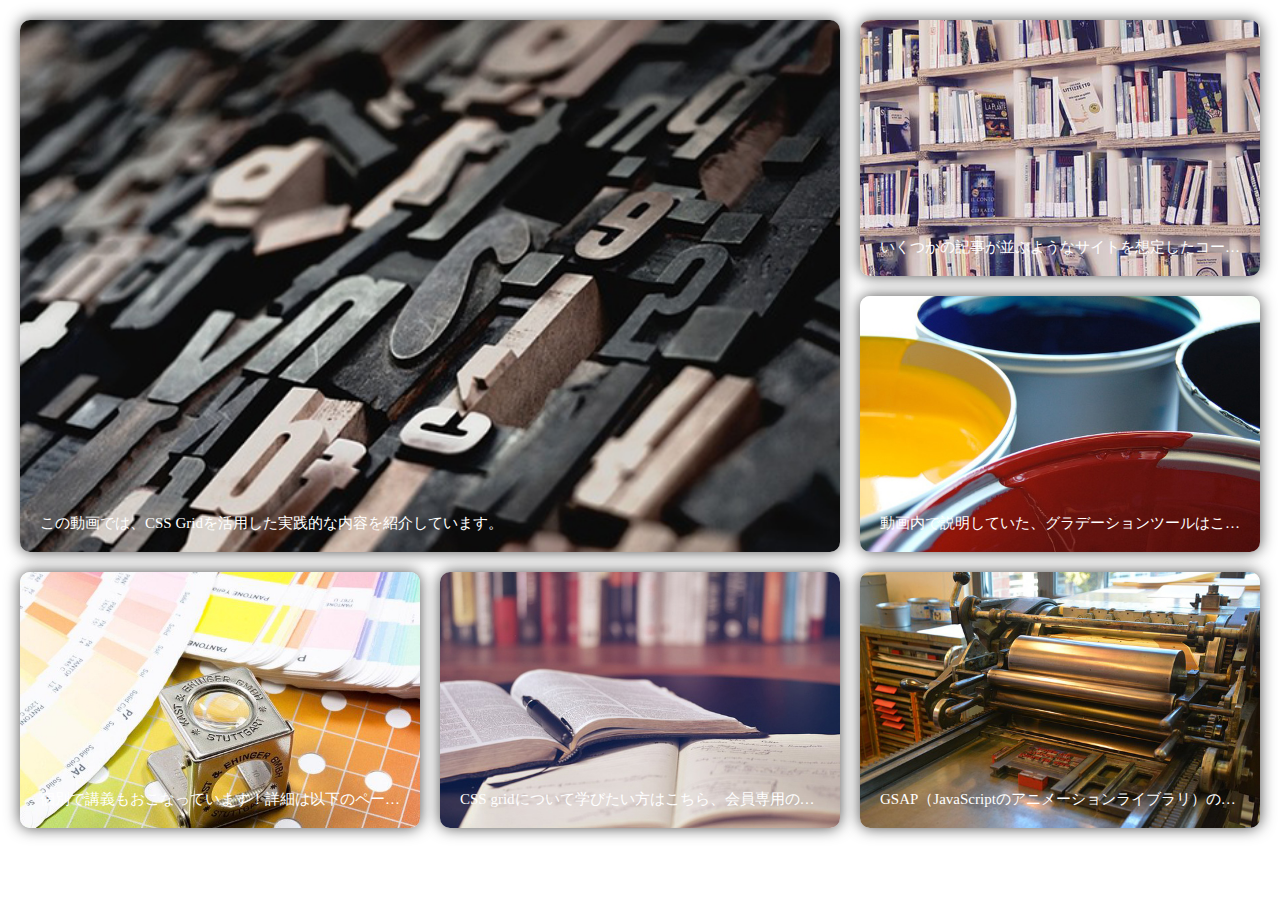
<file: CSS Grid/index.html>
<!DOCTYPE html>
<html lang="ja">
<head>
  <meta charset="UTF-8">
  <meta name="viewport" content="width=device-width, initial-scale=1.0">
  <title>Document</title>
  <link rel="stylesheet" href="./assets/css/destyle.css">
  <link rel="stylesheet" href="./assets/css/style.css">
</head>
<body>
  <main>
    <ul class="grid-container">
      <li>
        <a href="">
          <p>この動画では、CSS Gridを活用した実践的な内容を紹介しています。</p>
        </a>
      </li>
      <li>
        <a href="">
          <p>いくつかの記事が並ぶようなサイトを想定したコーディングをしながら、レスポンシブ対応を考慮した上で２回に分けて解説していきます。</p>
        </a>
      </li>
      <li>
        <a href="">
          <p>動画内で説明していた、グラデーションツールはこちら</p>
        </a>
      </li>
      <li>
        <a href="">
          <p>個別で講義もおこなっています！詳細は以下のページからご覧いただけます。</p>
        </a>
      </li>
      <li>
        <a href="">
          <p>CSS gridについて学びたい方はこちら、会員専用の動画配信中！登録は以下から出来ます。</p>
        </a>
      </li>
      <li>
        <a href="">
          <p>GSAP（JavaScriptのアニメーションライブラリ）の再生リストはこちら</p>
        </a>
      </li>
    </ul>
  </main>
  
</body>
</html>
</file>
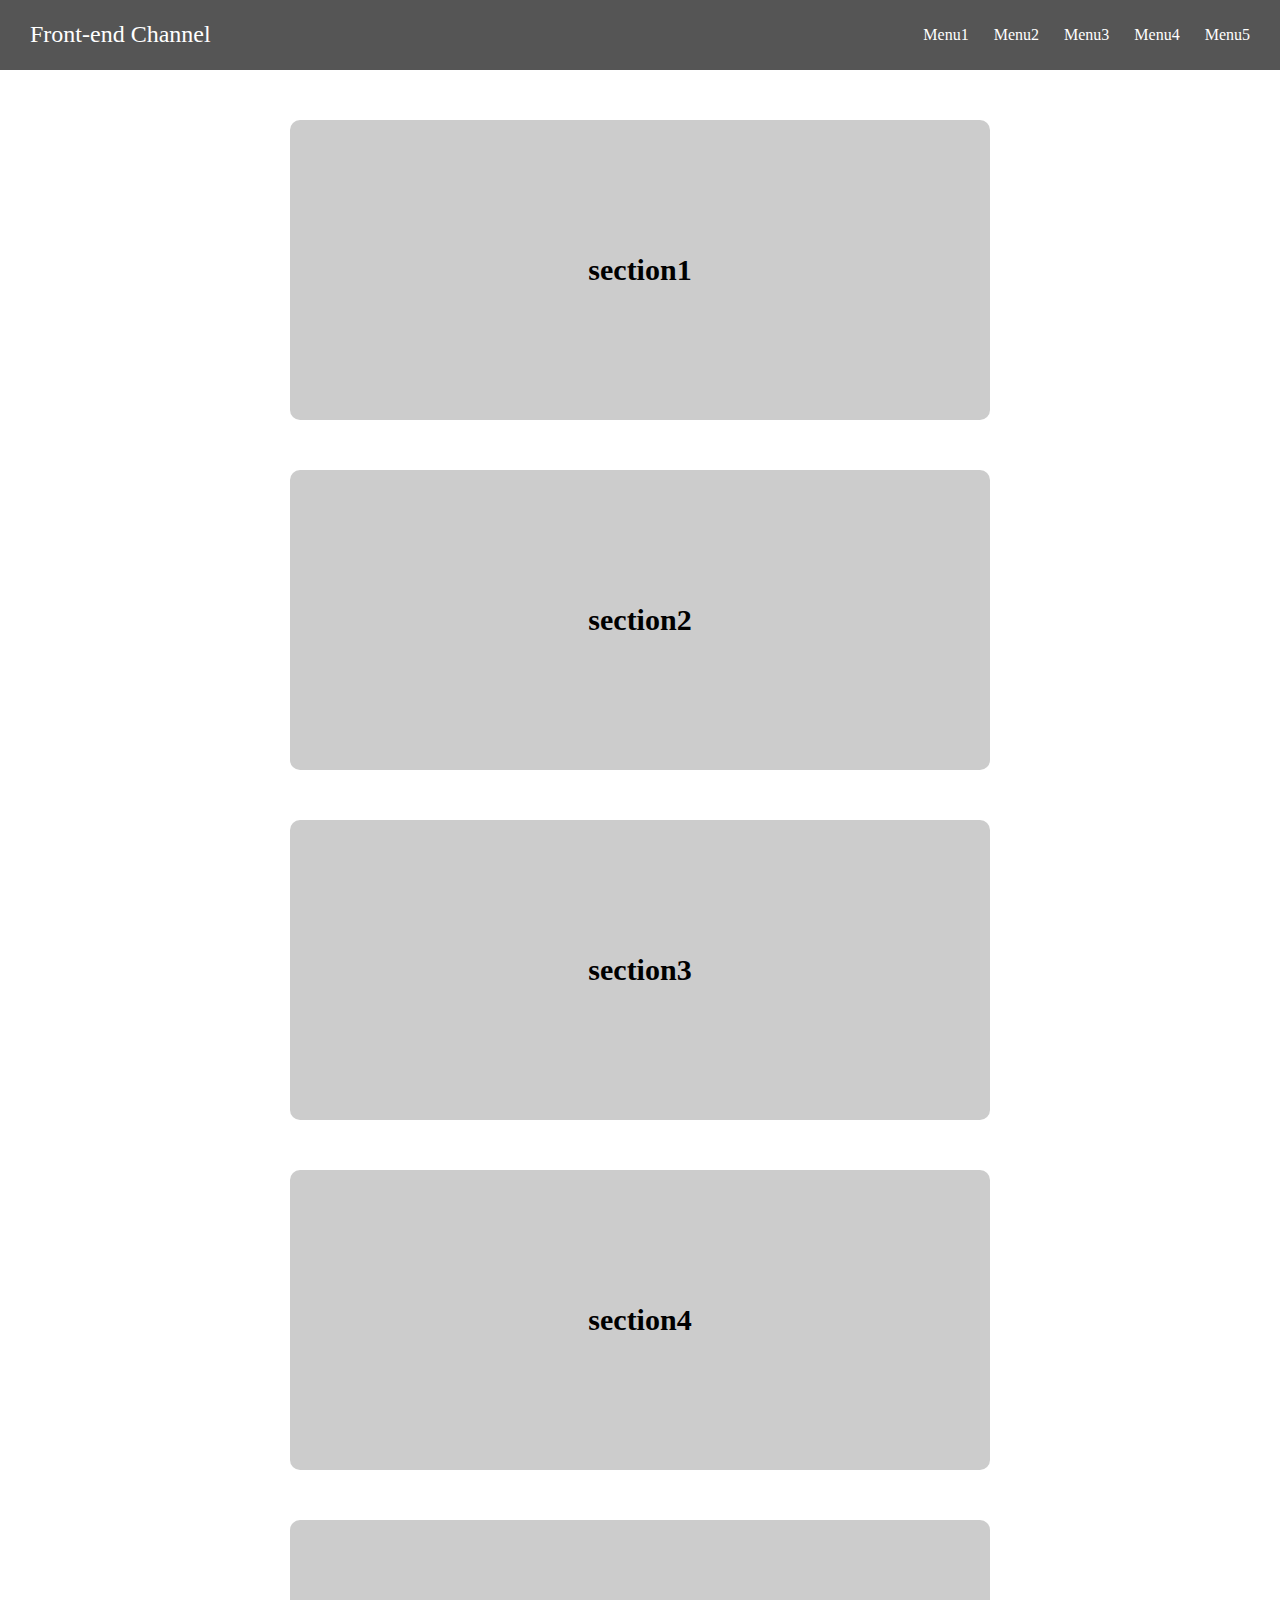
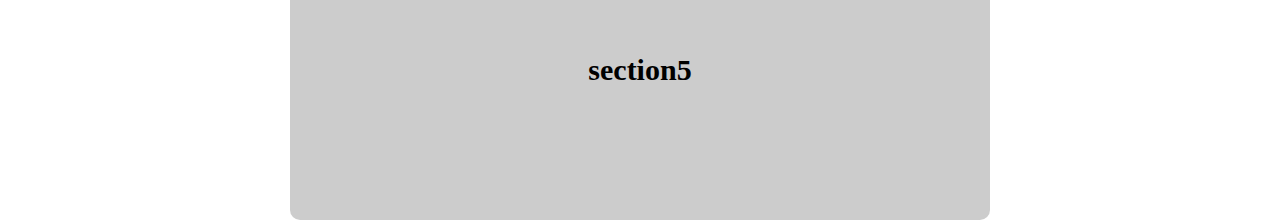
<file: headerを隠す/index.html>
<!DOCTYPE html>
<html lang="ja">
<head>
  <meta charset="UTF-8">
  <meta name="viewport" content="width=device-width, initial-scale=1.0">
  <title>Document</title>
  <link rel="stylesheet" href="./assets/css/destyle.css">
  <link rel="stylesheet" href="./assets/css/style.css">
  <script src="./assets/js/behavior.js" defer></script>
</head>
<body>
  <section class="top">
    <a href="#" class="logo">Front-end Channel</a>
    <ul>
      <li><a href="#">Menu1</a></li>
      <li><a href="#">Menu2</a></li>
      <li><a href="#">Menu3</a></li>
      <li><a href="#">Menu4</a></li>
      <li><a href="#">Menu5</a></li>
    </ul>
  </section>
  <main>
    <section>section1</section>
    <section>section2</section>
    <section>section3</section>
    <section>section4</section>
    <section>section5</section>
  </main>
</body>
</html>
</file>
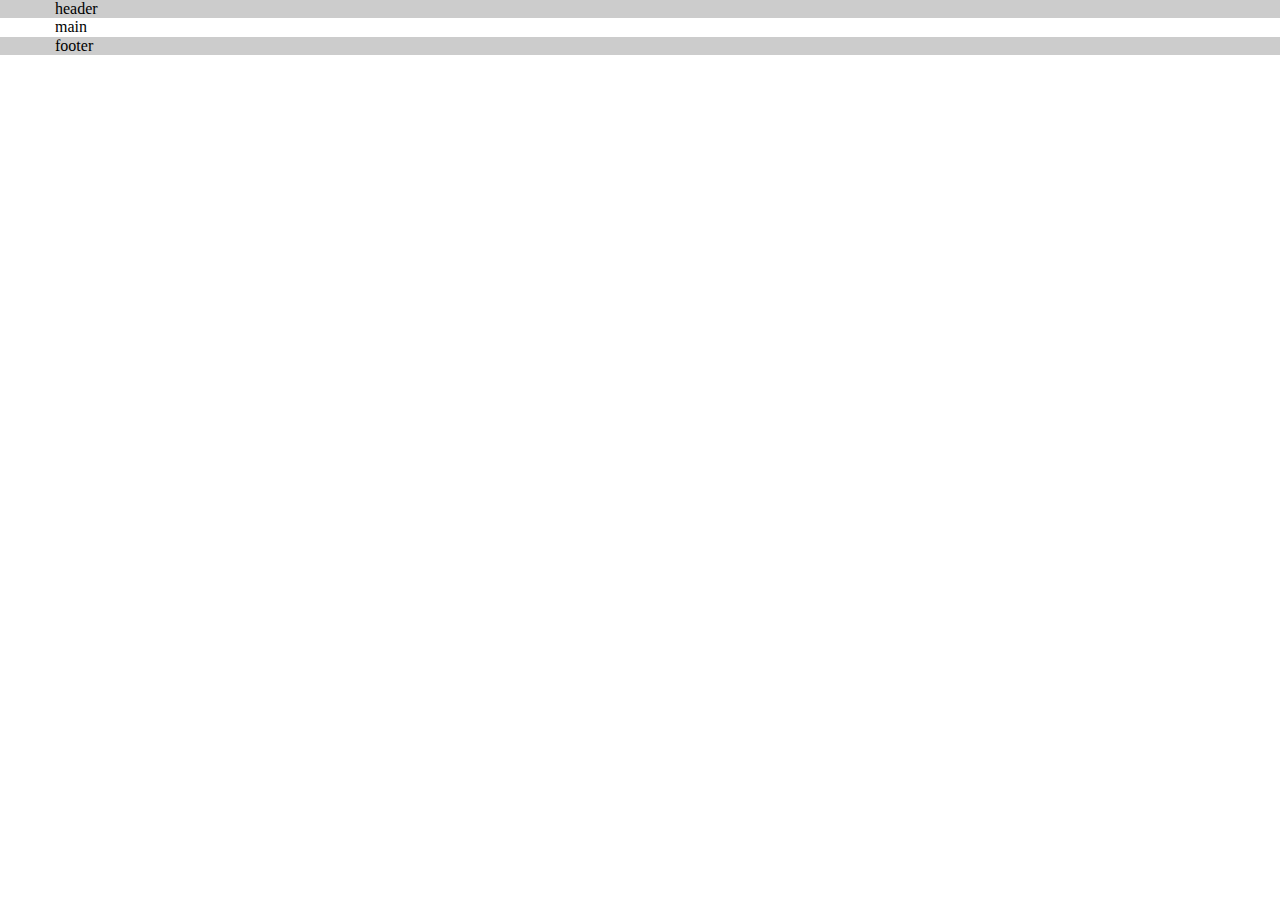
<file: isara/index.html>
<!DOCTYPE html>
<html lang="ja">
<head>
  <meta charset="UTF-8">
  <meta http-equiv="X-UA-Compatible" content="IE=edge">
  <meta name="viewport" content="width=device-width, initial-scale=1.0">
  <title>isara</title>
  <link rel="stylesheet" href="./sass/style.css">
</head>
<body>
  <header>
    <div class="container">
      header
    </div>
  </header>
  <main>
    <div class="container">
      main
    </div>
  </main>
  <footer>
    <div class="container">
      footer
    </div>
  </footer>
</body>
</html>
</file>
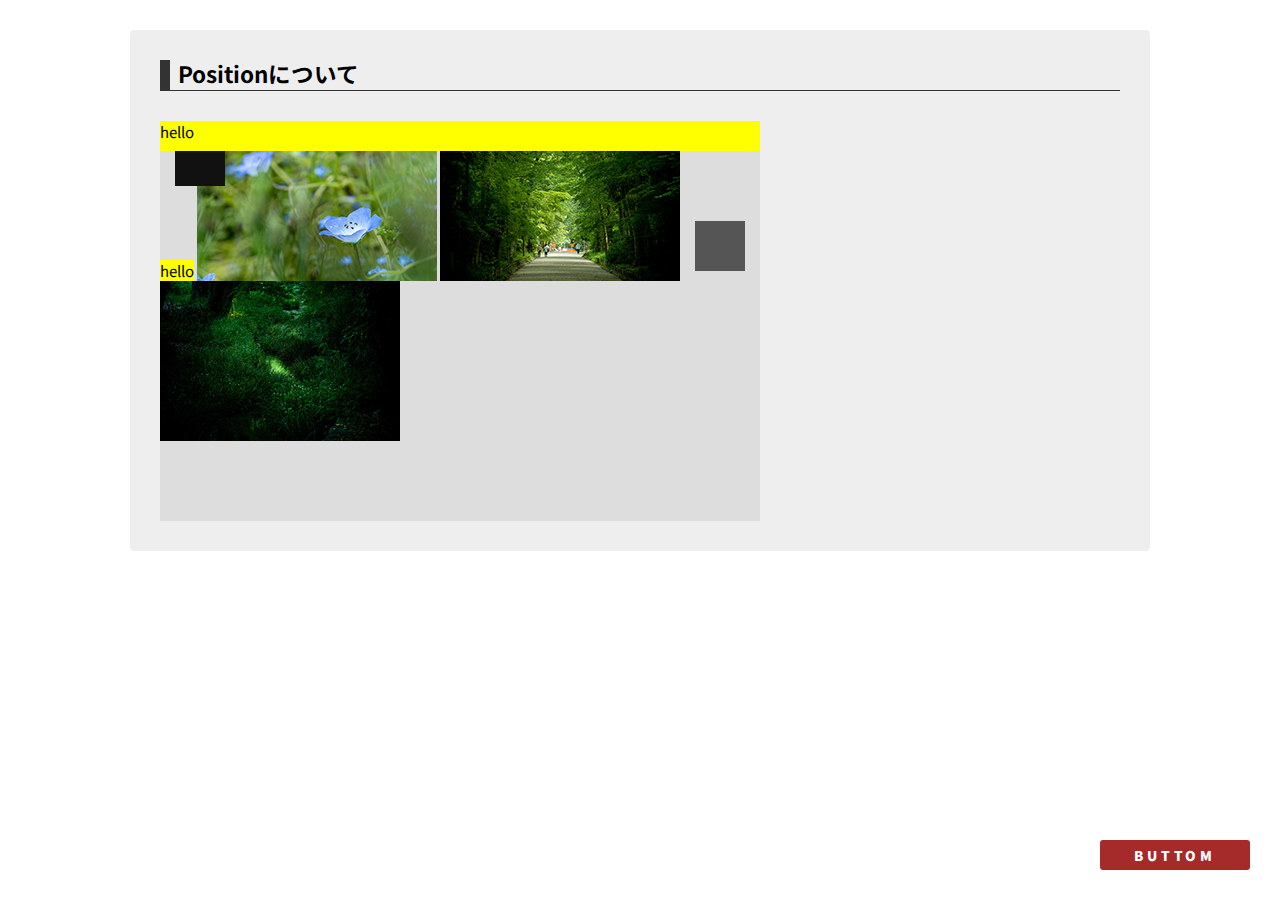
<file: position/index.html>
<!DOCTYPE html>
<html lang="ja">
<head>
  <meta charset="UTF-8">
  <meta name="viewport" content="width=device-width, initial-scale=1.0">
  <title>Document</title>
  <link rel="stylesheet" href="./assets/css/destyle.css">
  <link rel="stylesheet" href="./assets/css/fonts.css">
  <link rel="stylesheet" href="./assets/css/base_style.css">
  <link rel="stylesheet" href="./assets/css/style.css">
</head>
<body>
  <main>
    <h1>Positionについて</h1>
    <div class="parent">
      <div class="child"></div>
      <!-- クラス指定の重要な捉え方の例 -->
      <div class="child second-box"></div>
      <a class="fixed">BUTTOM</a>
      <a class="inline-property" href="#">hello</a>
      <a class="inline-property fix" href="#">hello</a>
      <img src="./assets/img/photo-1.jpg" alt="">
      <img src="./assets/img/photo-2.jpg" alt="">
      <img src="./assets/img/photo-3.jpg" alt="">
    </div>
  </main>
</body>
</html>
</file>
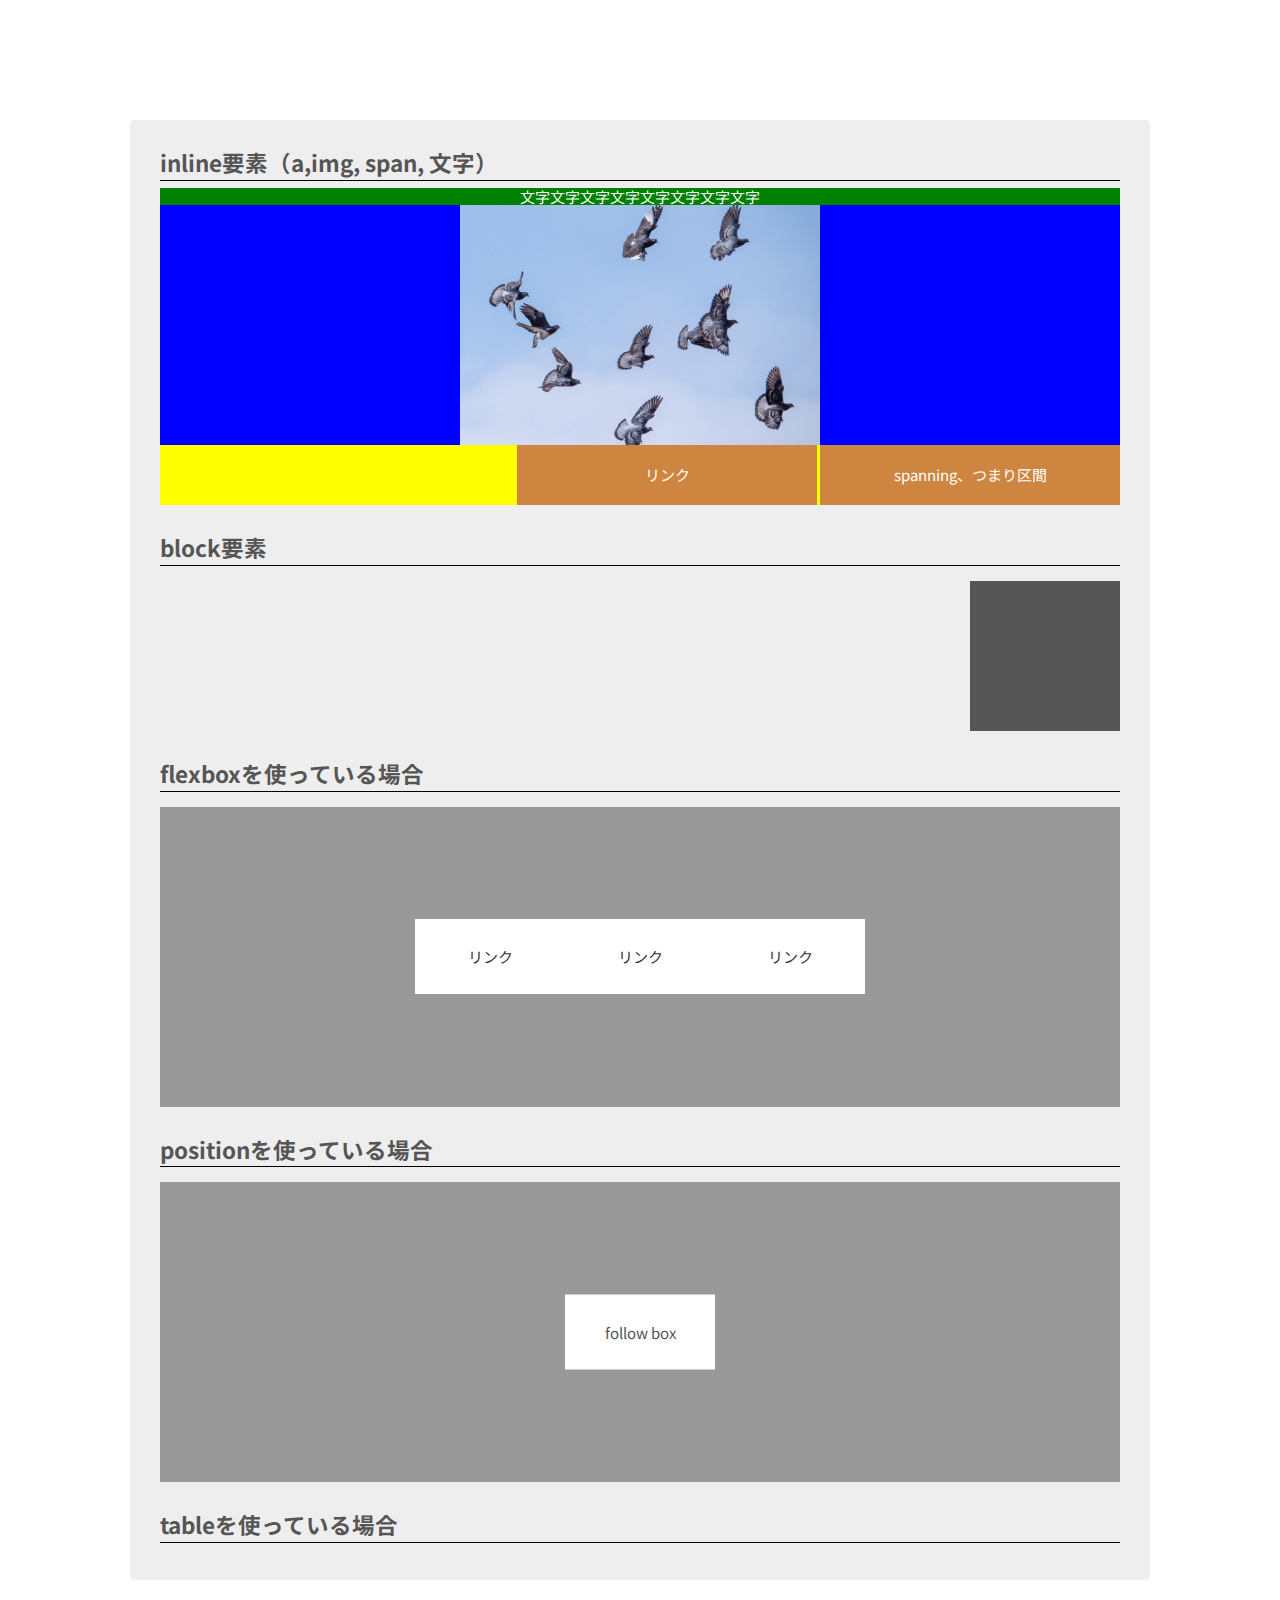
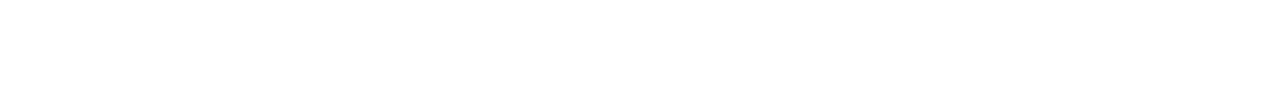
<file: スライダー/index.html>
<!DOCTYPE html>
<html lang="ja">
<head>
  <meta charset="UTF-8">
  <meta name="viewport" content="width=device-width, initial-scale=1.0">
  <title>Document</title>
  <link rel="stylesheet" href="./assets/css/destyle.css">
  <link rel="stylesheet" href="./assets/css/fonts.css">
  <link rel="stylesheet" href="./assets/css/base_style.css">
  <link rel="stylesheet" href="./assets/css/style.css">
  <script src="./assets/js/behavior.js" defer></script>
</head>

<body>
  <main>
    <ul>
      <li>
        <h2>inline要素（a,img, span, 文字）</h2>
        <p>文字文字文字文字文字文字文字文字</p>
        <div class="image">
          <img src="./assets/img/p1.jpg" alt="">
        </div>
        <div class="anchor spanning">
          <a href="#">リンク</a>
          <span>spanning、つまり区間</span>
        </div>

      </li>
      <li>
        <h2>block要素</h2>
        <div class="container"></div>
      </li>
      <li>
        <h2>flexboxを使っている場合</h2>
        <div class="flex-box">
          <a href="#">リンク</a>
          <a href="#">リンク</a>
          <a href="#">リンク</a>
        </div>
      </li>
      <li>
        <h2>positionを使っている場合</h2>
        <div class="position-box">
          <div class="follow">follow box</div>
        </div>
      </li>
      <li>
        <h2>tableを使っている場合</h2>
      </li>
    </ul>


  </main>
</body>

</html>
</file>
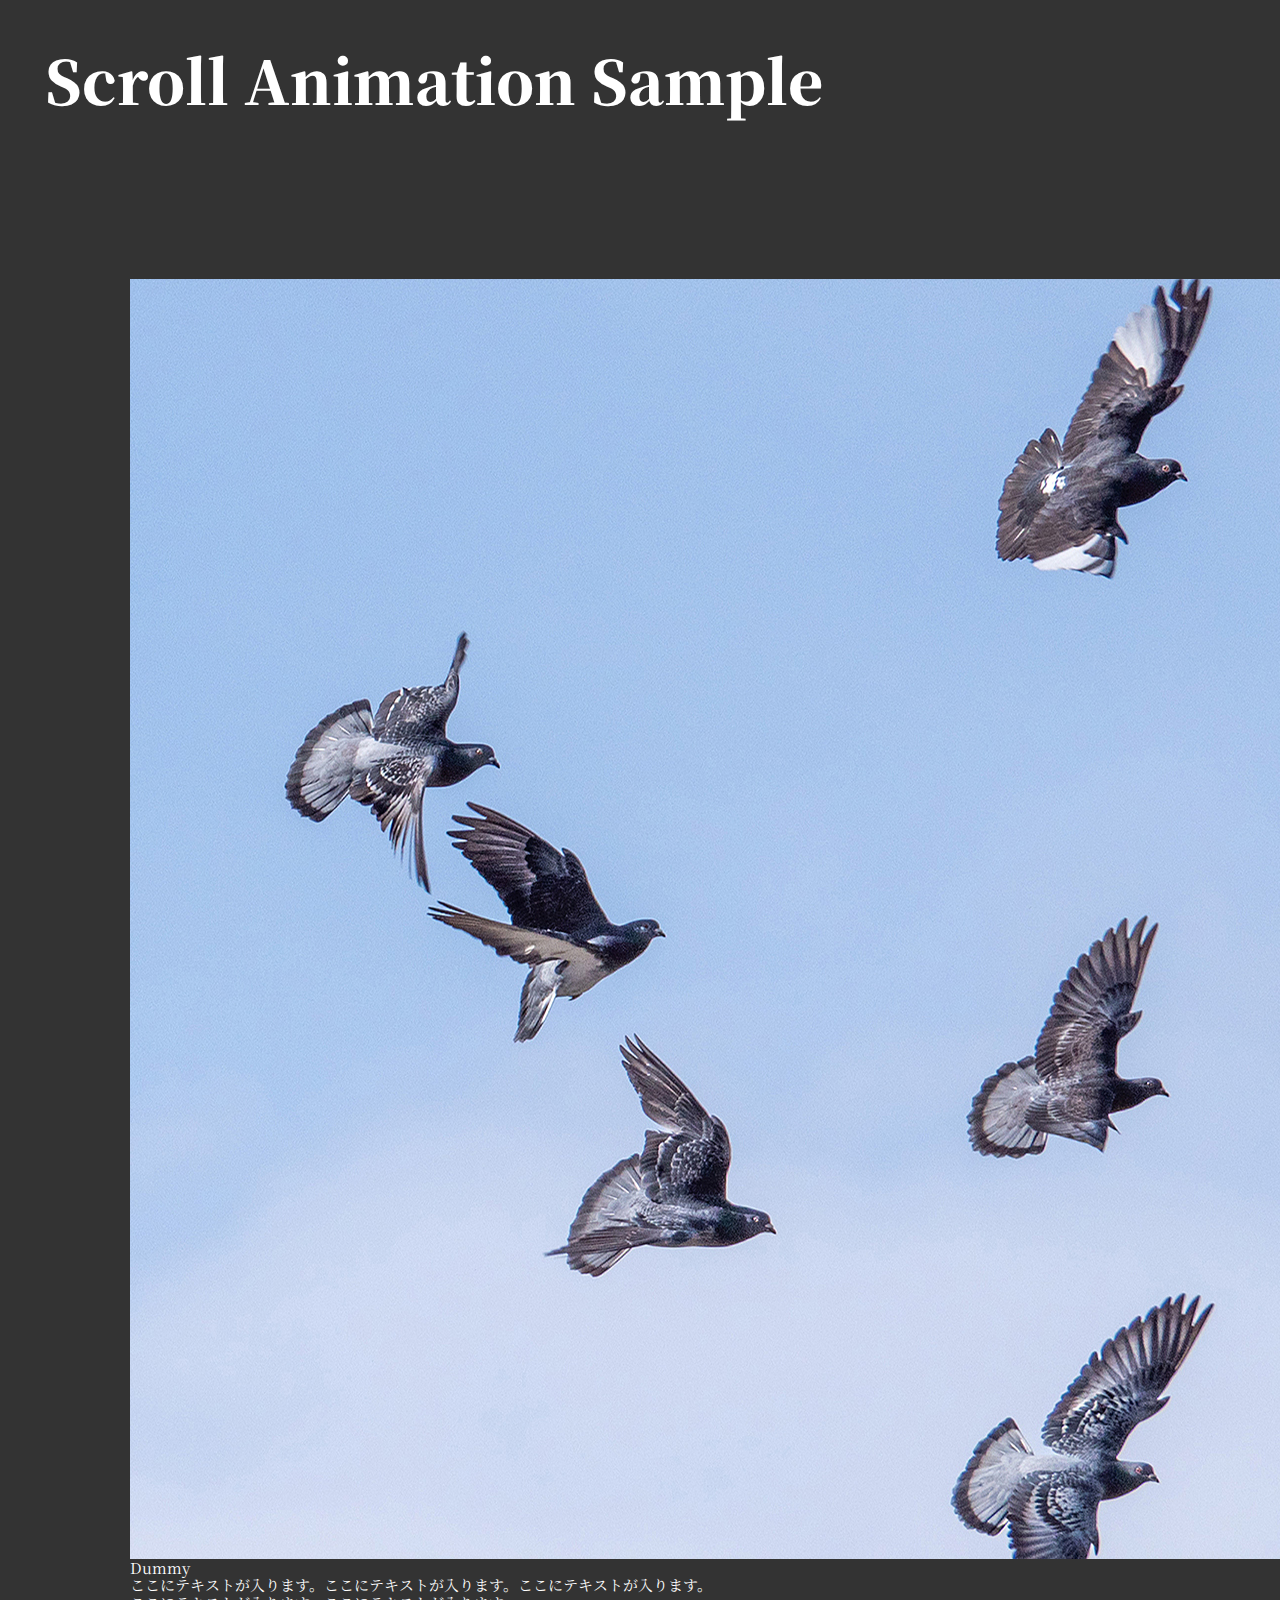
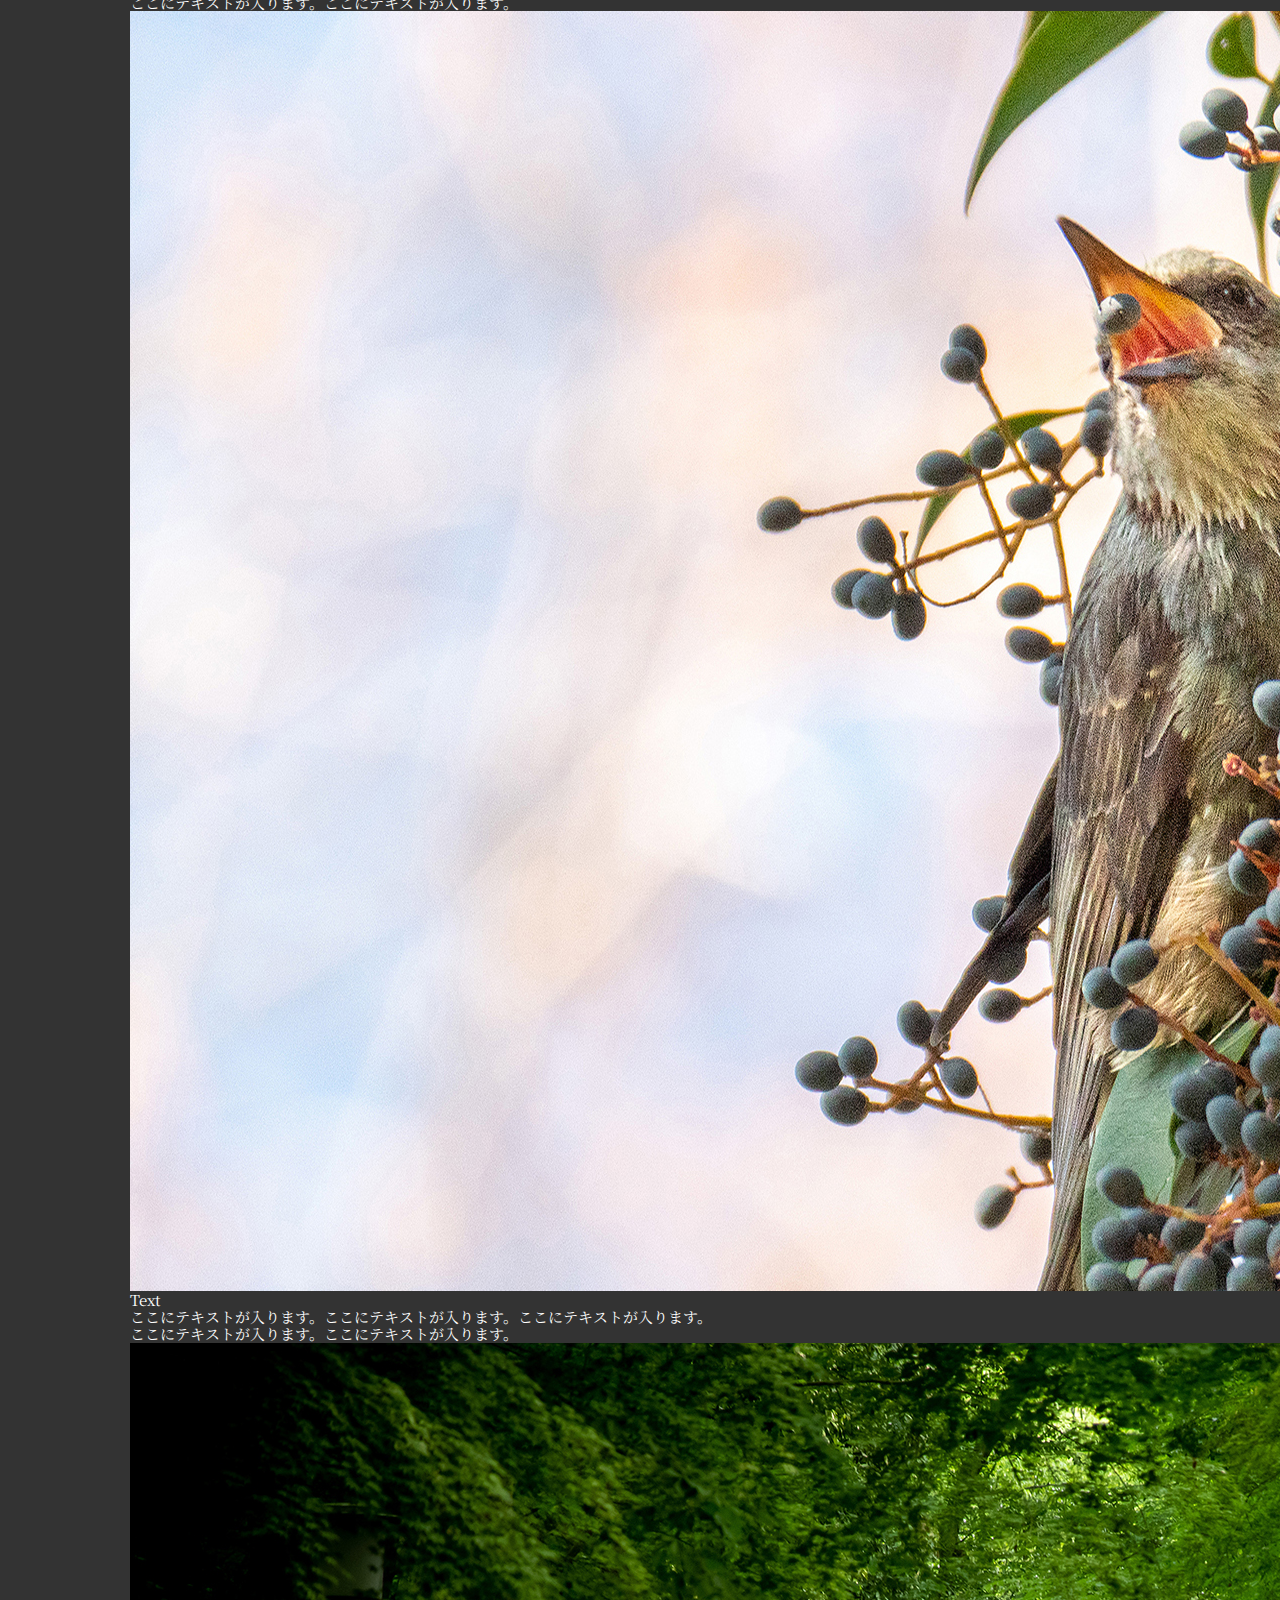
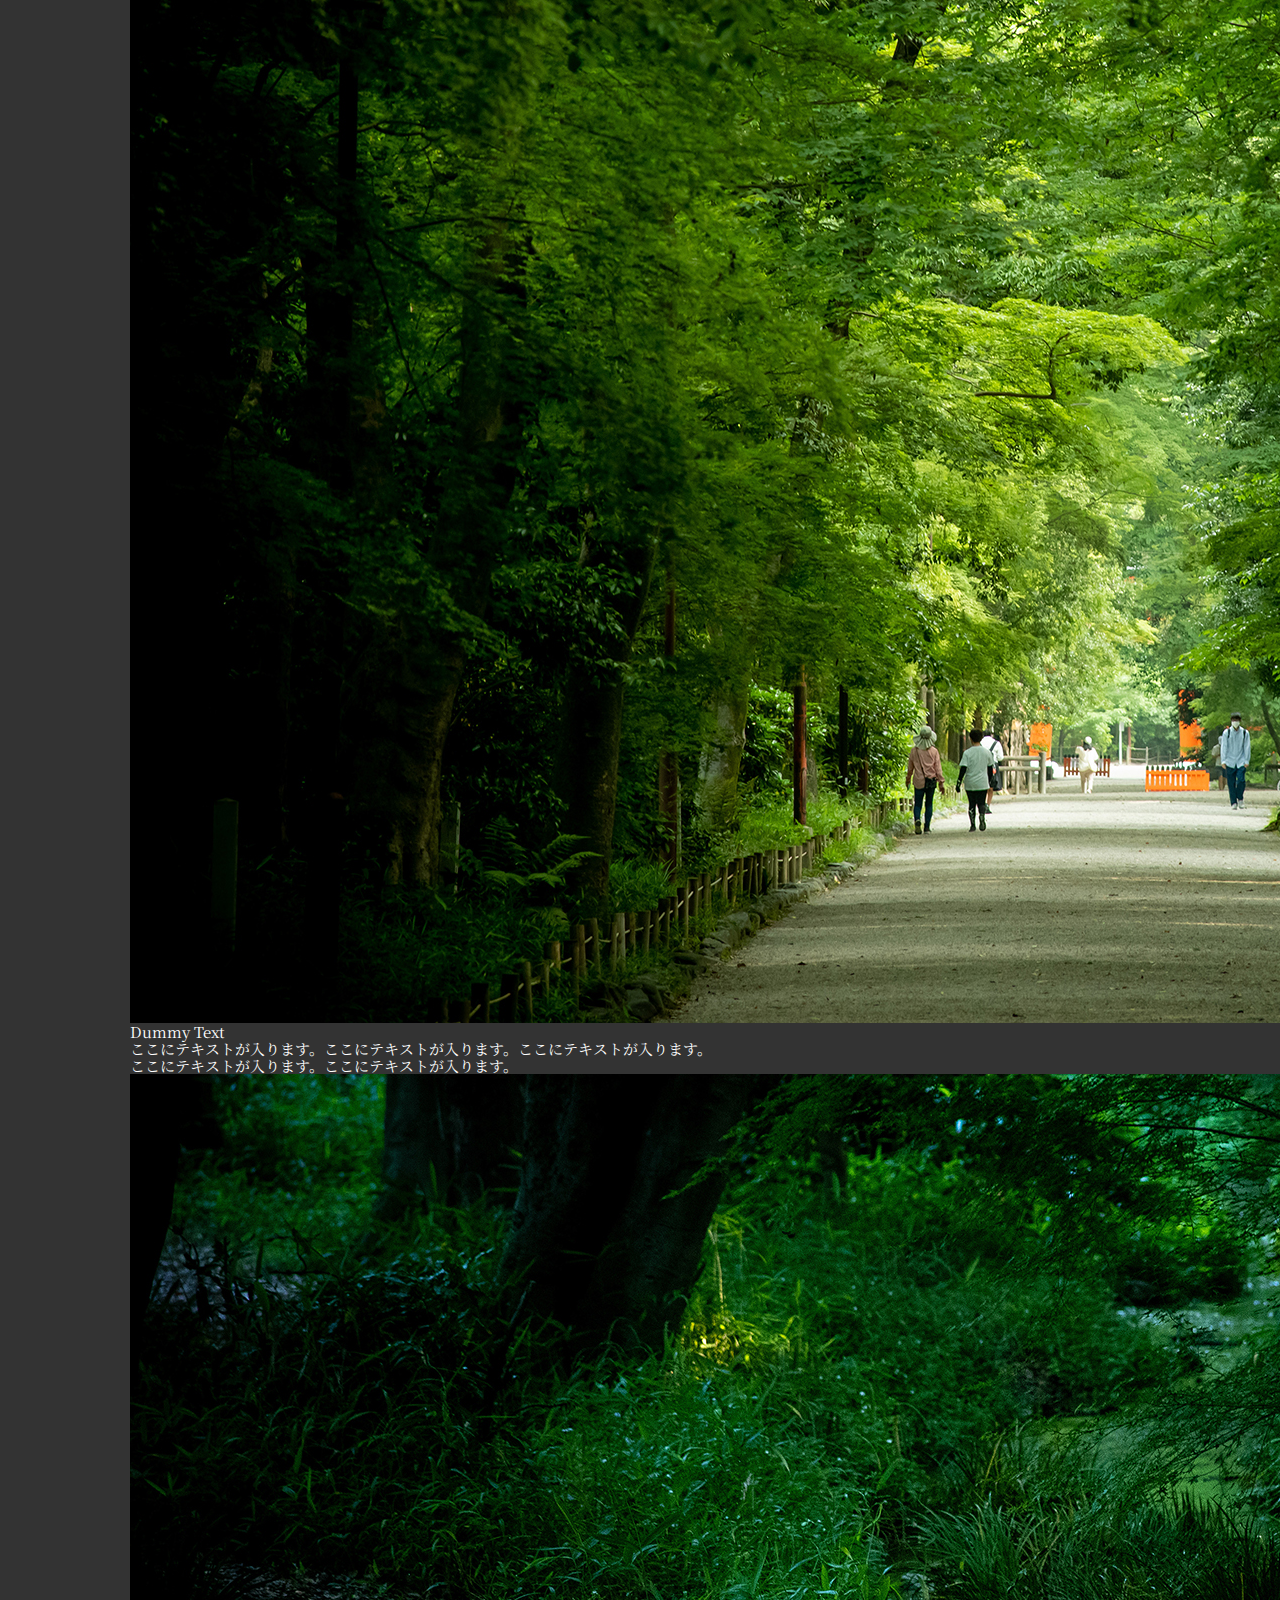
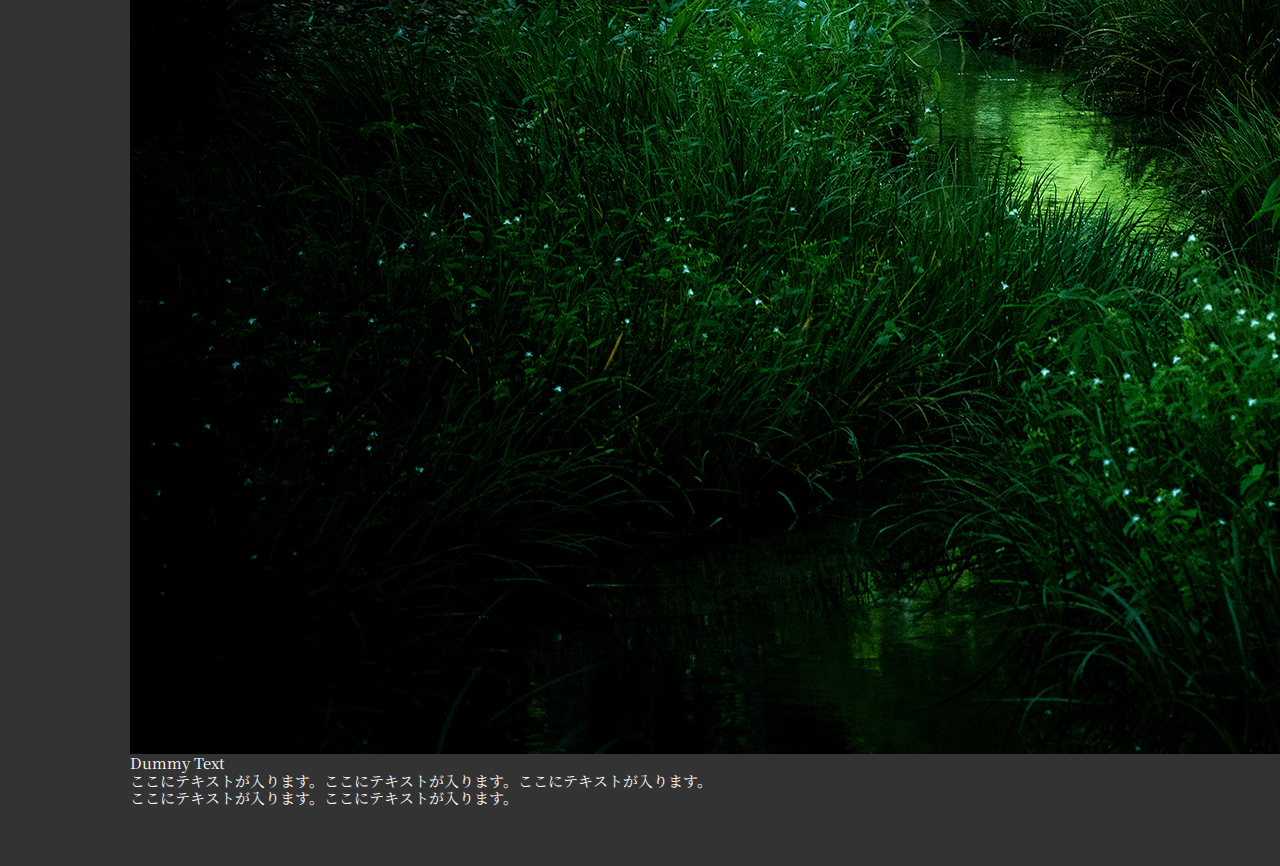
<file: フワッとアニメーション/index.html>
<!DOCTYPE html>
<html lang="ja">
<head>
  <meta charset="UTF-8">
  <meta name="viewport" content="width=device-width, initial-scale=1.0">
  <title>Document</title>
  <link rel="stylesheet" href="./assets/css/destyle.css">
  <link rel="stylesheet" href="./assets/css/fonts.css">
  <link rel="stylesheet" href="./assets/css/base_style.css">
  <link rel="stylesheet" href="./assets/css/style.css">
  <script src="./assets/js/behavior.js" defer></script>
</head>
<body>
  <header>
    <h1>Scroll Animation Sample</h1>
  </header>

  <main>
    <!-- エミュレットの書き方
    ul.contents>li.animationTarget*4>img[src="./assets/img/p$.jpg"]+.contentText>h2{Dummy Text}+p{ここにテキストが入ります。ここにテキストが入ります。ここにテキストが入ります。ここにテキストが入ります。ここにテキストが入ります。} -->
    <ul class="contents">
      <li class="animationTarget">
        <img src="./assets/img/p1.jpg" alt="">
        <div class="contentText">
          <h2>Dummy</h2>
          <p>ここにテキストが入ります。ここにテキストが入ります。ここにテキストが入ります。<br>ここにテキストが入ります。ここにテキストが入ります。</p>
        </div>
      </li>
      
      <li class="animationTarget">
        <img src="./assets/img/p2.jpg" alt="">
        <div class="contentText">
          <h2>Text</h2>
          <p>ここにテキストが入ります。ここにテキストが入ります。ここにテキストが入ります。<br>ここにテキストが入ります。ここにテキストが入ります。</p>
        </div>
      </li>
      
      <li class="animationTarget">
        <img src="./assets/img/p3.jpg" alt="">
        <div class="contentText">
          <h2>Dummy Text</h2>
          <p>ここにテキストが入ります。ここにテキストが入ります。ここにテキストが入ります。<br>ここにテキストが入ります。ここにテキストが入ります。</p>
        </div>
      </li>
      
      <li class="animationTarget">
        <img src="./assets/img/p4.jpg" alt="">
        <div class="contentText">
          <h2>Dummy Text</h2>
          <p>ここにテキストが入ります。ここにテキストが入ります。ここにテキストが入ります。<br>ここにテキストが入ります。ここにテキストが入ります。</p>
        </div>
      </li>
    </ul>
  </main>
  
</body>
</html>
</file>
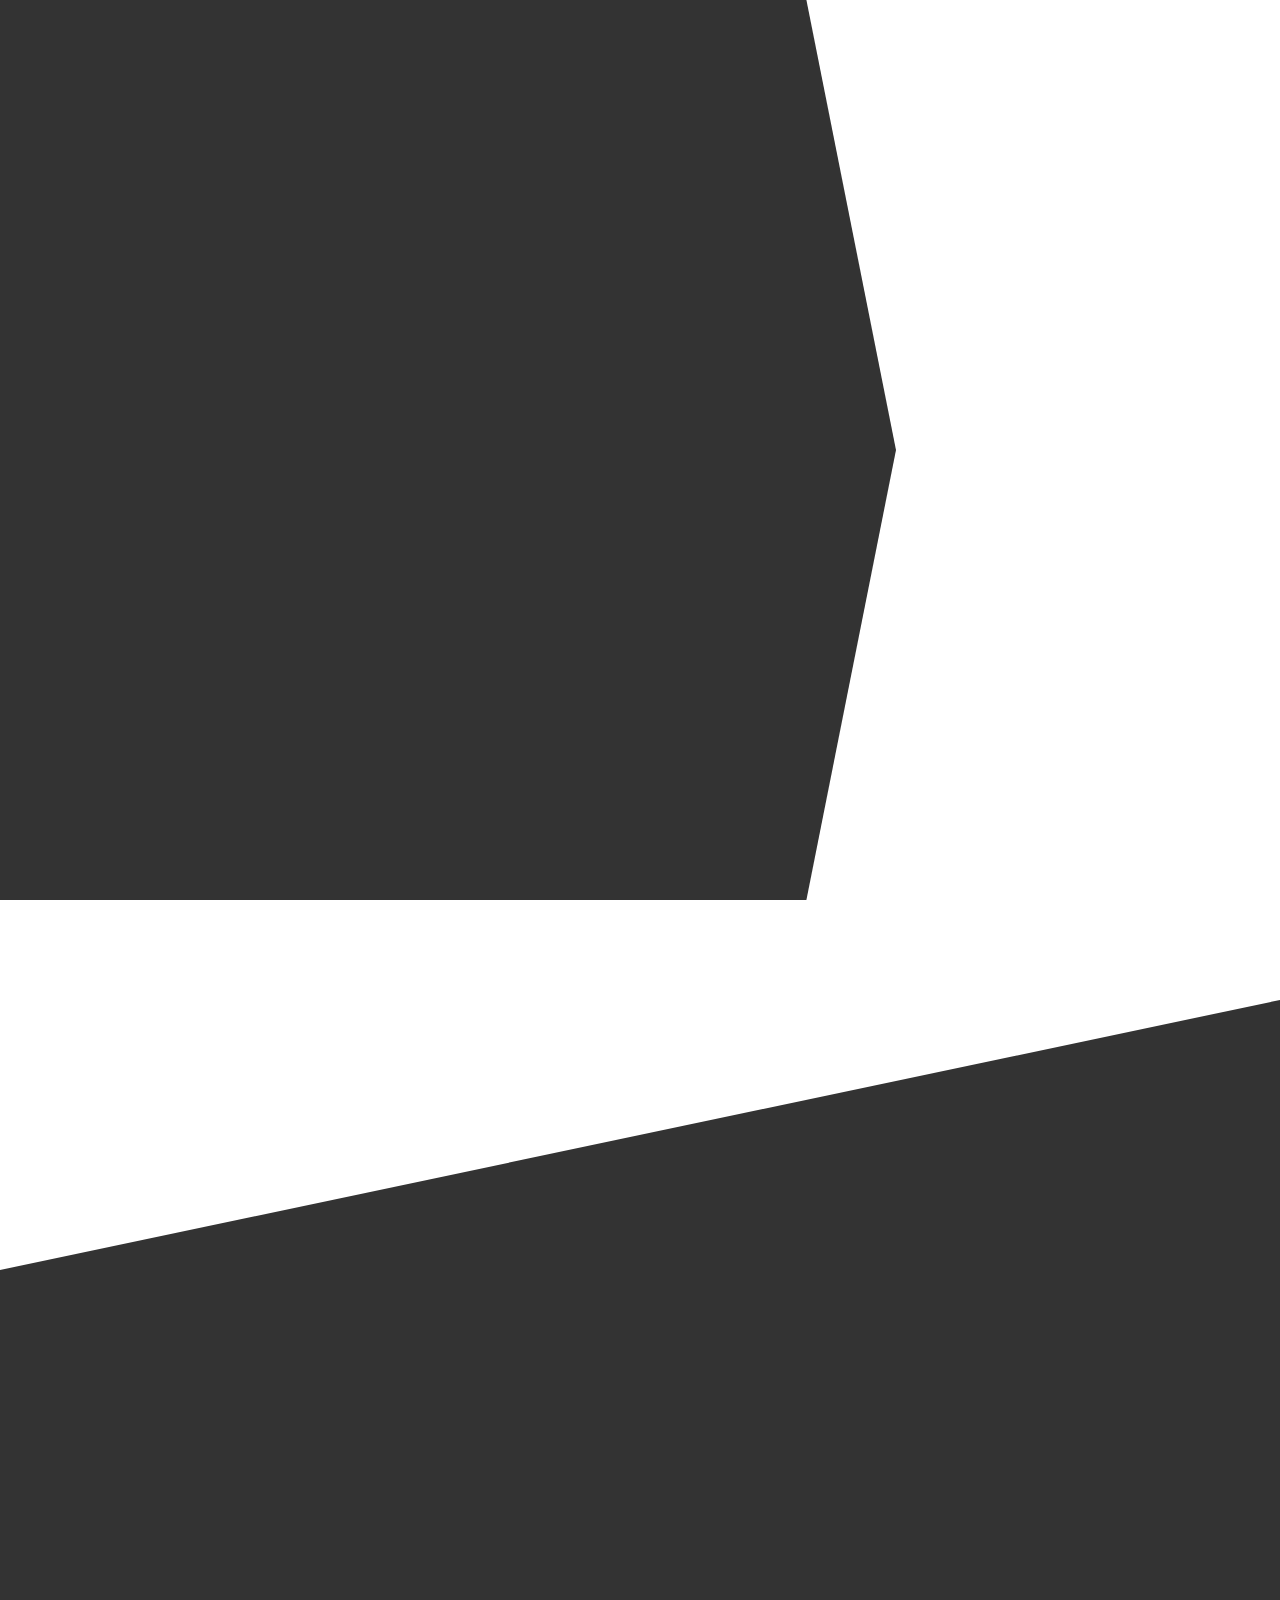
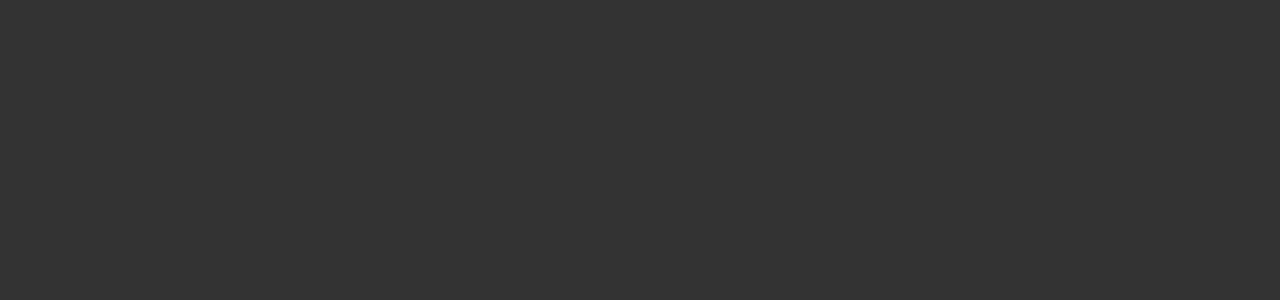
<file: 多角形/index.html>
<!DOCTYPE html>
<html lang="ja">
<head>
  <meta charset="UTF-8">
  <meta http-equiv="X-UA-Compatible" content="IE=edge">
  <meta name="viewport" content="width=device-width, initial-scale=1.0">
  <title>Document</title>
  <link rel="stylesheet" href="./assets/css/destyle.css">
  <link rel="stylesheet" href="./assets/css/style.css">
</head>
<body>
  <div class="bg-arrow"></div>
  <div class="bg-oblique"></div>
</body>
</html>
</file>
<file: CSS Grid/assets/css/style.css>
a {

}

/* 幅、高さが一定の比率で可変サイズをさせる。 */
/* 『grid-auto-rows』で横幅を決めて */
/* 中の要素、この場合は、『a』の高さを100％とすることで */
/* 実現できる。 */
.grid-container {
  display: grid;
  grid-template-columns: repeat(3, 1fr);
  grid-auto-rows: 20vw;
  gap: 20px;
  padding: 20px;
}
@media screen and (max-width: 768px) {
  .grid-container {
    grid-template-columns: 1fr;
    grid-auto-rows: 50vw;
  }
}

.grid-container li a {
  position: relative;

  display: block;
  height: 100%;
  background-size: cover;
  background-position: center;
  background-repeat: no-repeat;
  color: #fff;
  overflow: hidden;
  border-radius: 10px;
  box-shadow: 0 0 15px rgba(0, 0, 0, .7);
  transition: .3s;
}

.grid-container li a:hover {
  opacity: .5;
}

.grid-container li:nth-of-type(1) {
  grid-row: span 2;
  grid-column: span 2;
}
@media screen and (max-width: 768px) {
  .grid-container li:nth-of-type(1) {
    grid-row: auto;
    grid-column: auto;
  }
}
.grid-container li:nth-of-type(1) a {
  background-image: url(../img/img-01.jpg);
}
.grid-container li:nth-of-type(2) a {
  background-image: url(../img/img-02.jpg);
}
.grid-container li:nth-of-type(3) a {
  background-image: url(../img/img-03.jpg);
}
.grid-container li:nth-of-type(4) a {
  background-image: url(../img/img-04.jpg);
}
.grid-container li:nth-of-type(5) a {
  background-image: url(../img/img-05.jpg);
}
.grid-container li:nth-of-type(6) a {
  background-image: url(../img/img-06.jpg);
}

/* テキストのレイアウト
幅100％でリフローしたら『…』で略す。 */
.grid-container li a p {
  position: absolute;
  left: 0;
  bottom: 0;
  width: 100%;
  padding: 20px;
  font-size: 15px;
  overflow: hidden;
  text-overflow: ellipsis;
  white-space: nowrap;
}
</file>
<file: headerを隠す/assets/css/style.css>
@charset "UTF-8";

section.top {
  position: fixed;
  top: 0;
  left: 0;
  width: 100%;
  height: 70px;

  display: flex;
  align-items: center;
  justify-content: space-between;

  padding: 0 30px;
  color: #fff;
  background-color: #555;
  transition: 0.3s;
}

section.pullUp {
  transform: translateY(-100%);
}

.top .logo {
  font-size: 24px;
}

.top ul {
  display: flex;
  gap: 25px;
}

main {
  width: 700px;
  margin: 120px auto 0;
}

main section {
  display: flex;
  align-items: center;
  justify-content: center;
  height: 300px;
  font-size: 30px;
  font-weight: bold;
  border-radius: 10px;
  background-color: #CCC;
}

main section + section {
  margin-top: 50px;
}
</file>
<file: position/assets/css/fonts.css>
@charset "utf-8";
/* Noto+Sans+JP gothic */
@import url('https://fonts.googleapis.com/css2?family=Noto+Sans+JP:wght@100;300;400;500;700;900&display=swap');
  /* font-family: 'Noto Sans JP', sans-serif; */
  /* font-weight: 400; <= 100 or 300 or 400 or 500 or 700 or 900 */
  
/* Noto+Serif+JP mincho */
@import url('https://fonts.googleapis.com/css2?family=Noto+Serif+JP:wght@200;300;400;500;600;700;900&display=swap');
  /* font-family: 'Noto Serif JP', serif; */
  /* font-weight: 400; <= 200 or 300 or 400 or 500 or 600 or 700 or 900 */

@import url('https://fonts.googleapis.com/css2?family=Hina+Mincho&display=swap');
  /* font-family: 'Hina Mincho', serif; */

@import url('https://fonts.googleapis.com/css2?family=Shippori+Mincho:wght@400;500;600;700;800&display=swap');
  /* font-family: 'Shippori Mincho', serif; */

  @import url('https://fonts.googleapis.com/css2?family=Potta+One&display=swap');
  /* font-family: 'Potta One', cursive; */
  
@import url('https://fonts.googleapis.com/css2?family=Open+Sans:wght@300;400;500;600;700;800&display=swap');
  /* font-family: 'Open Sans', sans-serif; */
  /* font-weight: 400; <= 300 or 400 or 500 or 600 or 700 or 800 */
  
@import url('https://fonts.googleapis.com/css2?family=Open+Sans:ital,wght@1,300;1,400;1,500;1,600;1,700;1,800&display=swap');
  /* font-family: 'Open Sans', sans-serif; */
  /* font-weight: 1,400; <= 1,300 or 1,400 or 1,500 or 1,600 or 1,700 or 1,800 */

/* Anton */
@import url('https://fonts.googleapis.com/css2?family=Anton&display=swap');
  /* font-family: 'Anton', sans-serif; */

/* Rubik Dirt for title */
@import url('https://fonts.googleapis.com/css2?family=Rubik+Dirt&display=swap');
  /* font-family: 'Rubik Dirt', cursive; */

/* Libre Barcode 39 Extended Text & Libre Barcode 39 Text for title */
@import url('https://fonts.googleapis.com/css2?family=Libre+Barcode+39+Extended+Text&family=Libre+Barcode+39+Text&display=swap');
  /* font-family: 'Libre Barcode 39 Extended Text', cursive; */
  /* font-family: 'Libre Barcode 39 Text', cursive; */

/* sakura-morisawa */
/*  UD Shin Go Regular
    UD Shin Go Medium
    A1 Mincho */
</file>
<file: position/assets/css/base_style.css>
@charset "UTF-8";

html {
  font-family: 'Noto Sans JP', sans-serif;
  font-weight: 400;  /* <= 100 or 300 or 400 or 500 or 700 or 900 */
  font-size: 15px;
  line-height: 1.4;
}

*, *::before, *::after {
  box-sizing: border-box;
}
</file>
<file: position/assets/css/style.css>
@charset "utf-8";

main {
  max-width: 1020px;
  width: 100%;
  margin: 2rem auto;
  padding: 2rem;
  background-color: #eee;
  border-radius: 0.3rem;
}

h1 {
  padding: 0 0 .2rem .5rem;
  font: inherit;
  font-size: 1.5rem;
  font-weight: 700;
  line-height: 1.2;
  border-left: 0.7rem solid #333;
  border-bottom: 0.1rem solid #333;
}

.parent {
  position: relative;

  width: 600px;
  height: 400px;
  margin-top: 2rem;
  background-color: #ddd
  ;
}

.child {
  position: absolute;
  top: 1rem;
  /* right: 1rem; */
  left: 1rem;

  width: 50px;
  height: 50px;
  background-color: #111;
}

.second-box {
  top: 100px;
  /* 『inherit』で初期化（値なし）してから改めて指定する。 */
  left: inherit;
  right: 1rem;
  background-color: #555;
}

/* .child:not(:first-of-type){
  margin: 1rem 0;
  background-color: #555;
} */

@media screen and (max-width: 758px) {
  .child {
    position: static;
  }
  /* .fixed {
    position: static;
  }
  .fix {
    position: static;
  } */
}

.fixed {
  /* この発想はなかった。
  インライン性質のタグに */
  position: fixed;
  bottom: 2rem;
  right: 2rem;

  width: 10rem;
  height: 2rem;
  font-size: 0.9rem;
  font-weight: 900;
  letter-spacing: 0.25rem;
  color: #fff;
  background-color: brown;
  border-radius: 0.2rem;
  cursor: pointer;

  display: flex;
  align-items: center;
  justify-content: center;
}

.inline-property {
  width: 100px;
  height: 100px;
  background-color: yellow;
}
.fix {
  position: absolute;
  top: 0;
  right: 0;

  width: 100%;
  height: 2rem;
  background-color: yellow;
}

.container {
  width: 100%;
  background-color: #555;
}

.description {
  position: relative;
  margin-top: 2rem;
  /* height: 10rem; */
}

.description img {
  width: 20rem;
  height: auto;
  /* position: absolute;
  top: 2rem;
  left: 2rem; */
}

.text {
  position: absolute;
  top: 5rem;
  left: 5rem;
}
</file>
<file: スライダー/assets/css/fonts.css>
@charset "utf-8";
/* Noto+Sans+JP gothic */
@import url('https://fonts.googleapis.com/css2?family=Noto+Sans+JP:wght@100;300;400;500;700;900&display=swap');
  /* font-family: 'Noto Sans JP', sans-serif; */
  /* font-weight: 400; <= 100 or 300 or 400 or 500 or 700 or 900 */
  
/* Noto+Serif+JP mincho */
@import url('https://fonts.googleapis.com/css2?family=Noto+Serif+JP:wght@200;300;400;500;600;700;900&display=swap');
  /* font-family: 'Noto Serif JP', serif; */
  /* font-weight: 400; <= 200 or 300 or 400 or 500 or 600 or 700 or 900 */

@import url('https://fonts.googleapis.com/css2?family=Hina+Mincho&display=swap');
  /* font-family: 'Hina Mincho', serif; */

@import url('https://fonts.googleapis.com/css2?family=Shippori+Mincho:wght@400;500;600;700;800&display=swap');
  /* font-family: 'Shippori Mincho', serif; */

  @import url('https://fonts.googleapis.com/css2?family=Potta+One&display=swap');
  /* font-family: 'Potta One', cursive; */
  
@import url('https://fonts.googleapis.com/css2?family=Open+Sans:wght@300;400;500;600;700;800&display=swap');
  /* font-family: 'Open Sans', sans-serif; */
  /* font-weight: 400; <= 300 or 400 or 500 or 600 or 700 or 800 */
  
@import url('https://fonts.googleapis.com/css2?family=Open+Sans:ital,wght@1,300;1,400;1,500;1,600;1,700;1,800&display=swap');
  /* font-family: 'Open Sans', sans-serif; */
  /* font-weight: 1,400; <= 1,300 or 1,400 or 1,500 or 1,600 or 1,700 or 1,800 */

/* Anton */
@import url('https://fonts.googleapis.com/css2?family=Anton&display=swap');
  /* font-family: 'Anton', sans-serif; */

/* Rubik Dirt for title */
@import url('https://fonts.googleapis.com/css2?family=Rubik+Dirt&display=swap');
  /* font-family: 'Rubik Dirt', cursive; */

/* Libre Barcode 39 Extended Text & Libre Barcode 39 Text for title */
@import url('https://fonts.googleapis.com/css2?family=Libre+Barcode+39+Extended+Text&family=Libre+Barcode+39+Text&display=swap');
  /* font-family: 'Libre Barcode 39 Extended Text', cursive; */
  /* font-family: 'Libre Barcode 39 Text', cursive; */

/* sakura-morisawa */
/*  UD Shin Go Regular
    UD Shin Go Medium
    A1 Mincho */
</file>
<file: スライダー/assets/css/base_style.css>
@charset "UTF-8";

html {
  font-size: 15px;
  scroll-behavior: smooth;
}

*, *::before, *::after {
  box-sizing: border-box;
}

a:hover {
  
}

[lang="en"] {
  font-family: 'Anton', sans-serif;
  font-weight: 700;
  text-transform: uppercase;
}
</file>
<file: スライダー/assets/css/style.css>
@charset "utf-8";

body {
  font-family: 'Noto Sans JP', sans-serif;
  font-weight: 400;
  color: #555;
}

main {
  max-width: 1020px;
  margin: 8rem auto;
  padding: 2rem;
  background-color: #eee;
  border-radius: 0.3rem;

}

a {
  color: #333;
}

h2 {
  font-size: 1.5rem;
  font-weight: 700;
  margin-bottom: 0.5rem;
  padding-bottom: 0.25rem;
  border-bottom: 1px solid #000;

}

li:not(:first-of-type) {
  margin-top: 2rem;
}

/********** inline要素のセンタリング **********/

p {
  /* 内包するinline要素をセンタリングする。 */
  text-align: center;
  color: #fff;
  background-color: green;
}

.image {
  /* 内包するinline要素をセンタリングする。 */
  text-align: center;
  color: #fff;
  background-color: blue;
}

.image img {
  width: 24rem;
}

.anchor,
.spanning {
  text-align: right;
  background-color: yellow;
}

.anchor a,
.spanning span {
  /* inline要素は幅、高さの指定ができない。
  回避策は、これか、『display: flex』 */
  display: inline-block;
  width: 20rem;
  height: 4rem;
  /* 『文字』をセンタリングしたいから
  親要素『a, span』に命令をする。 */
  text-align: center;
  /* inline要素の縦センターは行間指定でする。 */
  /* ただこのやり方は管理コストが高いので基本的にはやならい。 */
  /* 常にheightの数値に依存するから。 */
  line-height: 4rem;
  color: #fff;
  background-color: peru;
}


/********** block要素のセンタリング **********/
.container {
  /* block要素はデフォルトで左寄せ
  block要素のセンタリングは、
  『auto』で左右のマージンを均等に振り分ける。 */
  /* margin: 1rem auto; */
  
  /* block要素の右寄せ */
  margin-top: 1rem;
  margin-bottom: 1rem;
  /* 肝心なのはココから↓
  margin-leftの値をautoにすると
  マージンをすべて左側に振り分ける
  結果、右寄せになるというトリック。 */
  margin-left: auto;
  
  /* block要素は100％がデフォルト */
  /* 指定しないと親要素の幅いっぱいになる。 */
  width: 10rem;
  height: 10rem;
  background-color: #555;
}


/********** flexboxのセンタリング **********/
.flex-box {
  display: flex;
  justify-content: center;
  align-items: center;
  
  margin-top: 1rem;
  height: 20rem;
  background-color: #999;
}

.flex-box a {
  display: flex;
  justify-content: center;
  align-items: center;
  
  width: 10rem;
  height: 5rem;
  background-color: #fff;
}


/********** positionのセンタリング **********/
.position-box {
  position: relative;

  margin-top: 1rem;
  height: 20rem;
  background-color: #999;
  
}

.follow {
  position: absolute;
  top: 50%;
  left: 50%;
  transform: translate(-50%, -50%);

  display: flex;
  justify-content: center;
  align-items: center;
  
  width: 10rem;
  height: 5rem;
  background-color: #fff;
}
</file>
<file: フワッとアニメーション/assets/css/fonts.css>
@charset "utf-8";
/* Noto+Sans+JP gothic */
@import url('https://fonts.googleapis.com/css2?family=Noto+Sans+JP:wght@100;300;400;500;700;900&display=swap');
  /* font-family: 'Noto Sans JP', sans-serif; */
  /* font-weight: 400; <= 100 or 300 or 400 or 500 or 700 or 900 */
  
/* Noto+Serif+JP mincho */
@import url('https://fonts.googleapis.com/css2?family=Noto+Serif+JP:wght@200;300;400;500;600;700;900&display=swap');
  /* font-family: 'Noto Serif JP', serif; */
  /* font-weight: 400; <= 200 or 300 or 400 or 500 or 600 or 700 or 900 */

@import url('https://fonts.googleapis.com/css2?family=Hina+Mincho&display=swap');
  /* font-family: 'Hina Mincho', serif; */

@import url('https://fonts.googleapis.com/css2?family=Shippori+Mincho:wght@400;500;600;700;800&display=swap');
  /* font-family: 'Shippori Mincho', serif; */

  @import url('https://fonts.googleapis.com/css2?family=Potta+One&display=swap');
  /* font-family: 'Potta One', cursive; */
  
@import url('https://fonts.googleapis.com/css2?family=Open+Sans:wght@300;400;500;600;700;800&display=swap');
  /* font-family: 'Open Sans', sans-serif; */
  /* font-weight: 400; <= 300 or 400 or 500 or 600 or 700 or 800 */
  
@import url('https://fonts.googleapis.com/css2?family=Open+Sans:ital,wght@1,300;1,400;1,500;1,600;1,700;1,800&display=swap');
  /* font-family: 'Open Sans', sans-serif; */
  /* font-weight: 1,400; <= 1,300 or 1,400 or 1,500 or 1,600 or 1,700 or 1,800 */

/* Anton */
@import url('https://fonts.googleapis.com/css2?family=Anton&display=swap');
  /* font-family: 'Anton', sans-serif; */

/* Rubik Dirt for title */
@import url('https://fonts.googleapis.com/css2?family=Rubik+Dirt&display=swap');
  /* font-family: 'Rubik Dirt', cursive; */

/* Libre Barcode 39 Extended Text & Libre Barcode 39 Text for title */
@import url('https://fonts.googleapis.com/css2?family=Libre+Barcode+39+Extended+Text&family=Libre+Barcode+39+Text&display=swap');
  /* font-family: 'Libre Barcode 39 Extended Text', cursive; */
  /* font-family: 'Libre Barcode 39 Text', cursive; */

/* sakura-morisawa */
/*  UD Shin Go Regular
    UD Shin Go Medium
    A1 Mincho */
</file>
<file: フワッとアニメーション/assets/css/base_style.css>
@charset "UTF-8";

html {
  font-size: 15px;
  scroll-behavior: smooth;
}

*, *::before, *::after {
  box-sizing: border-box;
}

a:hover {
  
}

[lang="en"] {
  font-family: 'Anton', sans-serif;
  font-weight: 700;
  text-transform: uppercase;
}
</file>
<file: フワッとアニメーション/assets/css/style.css>
@charset "utf-8";

html {
  font-size: 15px;
}

body {
  font-family: 'Noto Serif JP', serif;
  font-weight: 400;
  background-color: #333;
  color: #fff;
}

*, *::before, *::after {
  box-sizing: border-box;
}

header {
  padding: 3rem;
}

header h1 {
  font-size: 4rem;
  font-weight: 900;
  margin-bottom: 4rem;
  /* 見出しは改行させない。明示的に。 */
  white-space: norap;
}

main {
  /* 68rem */
  max-width: 1020px;
  width: 100%;
  margin: 4rem auto;
}

contents li {
  position: relative;
}
</file>
<file: 多角形/assets/css/style.css>
@charset "UTF-8";

.bg-arrow {
  width: 70%;
  height: 100vh;
  background-color: #333;
  clip-path: polygon(0 0, 90% 0, 100% 50%, 90% 100%, 0 100%);
}

.bg-oblique {
  margin-top: 100px;
  width: 100%;
  height: 100vh;
  background-color: #333;
  clip-path: polygon(0 30%, 100% 0, 100% 100%, 0 100%);
}
</file>
<file: CSS Grid/assets/css/destyle.css>
/*! destyle.css v3.0.2 | MIT License | https://github.com/nicolas-cusan/destyle.css */

/* Reset box-model and set borders */
/* ============================================ */

*,
::before,
::after {
  box-sizing: border-box;
  border-style: solid;
  border-width: 0;
}

/* Document */
/* ============================================ */

/**
 * 1. Correct the line height in all browsers.
 * 2. Prevent adjustments of font size after orientation changes in iOS.
 * 3. Remove gray overlay on links for iOS.
 */

html {
  line-height: 1.15; /* 1 */
  -webkit-text-size-adjust: 100%; /* 2 */
  -webkit-tap-highlight-color: transparent; /* 3*/
}

/* Sections */
/* ============================================ */

/**
 * Remove the margin in all browsers.
 */

body {
  margin: 0;
}

/**
 * Render the `main` element consistently in IE.
 */

main {
  display: block;
}

/* Vertical rhythm */
/* ============================================ */

p,
table,
blockquote,
address,
pre,
iframe,
form,
figure,
dl {
  margin: 0;
}

/* Headings */
/* ============================================ */

h1,
h2,
h3,
h4,
h5,
h6 {
  font-size: inherit;
  font-weight: inherit;
  margin: 0;
}

/* Lists (enumeration) */
/* ============================================ */

ul,
ol {
  margin: 0;
  padding: 0;
  list-style: none;
}

/* Lists (definition) */
/* ============================================ */

dt {
  font-weight: bold;
}

dd {
  margin-left: 0;
}

/* Grouping content */
/* ============================================ */

/**
 * 1. Add the correct box sizing in Firefox.
 * 2. Show the overflow in Edge and IE.
 */

hr {
  box-sizing: content-box; /* 1 */
  height: 0; /* 1 */
  overflow: visible; /* 2 */
  border-top-width: 1px;
  margin: 0;
  clear: both;
  color: inherit;
}

/**
 * 1. Correct the inheritance and scaling of font size in all browsers.
 * 2. Correct the odd `em` font sizing in all browsers.
 */

pre {
  font-family: monospace, monospace; /* 1 */
  font-size: inherit; /* 2 */
}

address {
  font-style: inherit;
}

/* Text-level semantics */
/* ============================================ */

/**
 * Remove the gray background on active links in IE 10.
 */

a {
  background-color: transparent;
  text-decoration: none;
  color: inherit;
}

/**
 * 1. Remove the bottom border in Chrome 57-
 * 2. Add the correct text decoration in Chrome, Edge, IE, Opera, and Safari.
 */

abbr[title] {
  text-decoration: underline dotted; /* 2 */
}

/**
 * Add the correct font weight in Chrome, Edge, and Safari.
 */

b,
strong {
  font-weight: bolder;
}

/**
 * 1. Correct the inheritance and scaling of font size in all browsers.
 * 2. Correct the odd `em` font sizing in all browsers.
 */

code,
kbd,
samp {
  font-family: monospace, monospace; /* 1 */
  font-size: inherit; /* 2 */
}

/**
 * Add the correct font size in all browsers.
 */

small {
  font-size: 80%;
}

/**
 * Prevent `sub` and `sup` elements from affecting the line height in
 * all browsers.
 */

sub,
sup {
  font-size: 75%;
  line-height: 0;
  position: relative;
  vertical-align: baseline;
}

sub {
  bottom: -0.25em;
}

sup {
  top: -0.5em;
}

/* Replaced content */
/* ============================================ */

/**
 * Prevent vertical alignment issues.
 */

svg,
img,
embed,
object,
iframe {
  vertical-align: bottom;
}

/* Forms */
/* ============================================ */

/**
 * Reset form fields to make them styleable.
 * 1. Make form elements stylable across systems iOS especially.
 * 2. Inherit text-transform from parent.
 */

button,
input,
optgroup,
select,
textarea {
  -webkit-appearance: none; /* 1 */
  appearance: none;
  vertical-align: middle;
  color: inherit;
  font: inherit;
  background: transparent;
  padding: 0;
  margin: 0;
  border-radius: 0;
  text-align: inherit;
  text-transform: inherit; /* 2 */
}

/**
 * Reset radio and checkbox appearance to preserve their look in iOS.
 */

[type="checkbox"] {
  -webkit-appearance: checkbox;
  appearance: checkbox;
}

[type="radio"] {
  -webkit-appearance: radio;
  appearance: radio;
}

/**
 * Correct cursors for clickable elements.
 */

button,
[type="button"],
[type="reset"],
[type="submit"] {
  cursor: pointer;
}

button:disabled,
[type="button"]:disabled,
[type="reset"]:disabled,
[type="submit"]:disabled {
  cursor: default;
}

/**
 * Improve outlines for Firefox and unify style with input elements & buttons.
 */

:-moz-focusring {
  outline: auto;
}

select:disabled {
  opacity: inherit;
}

/**
 * Remove padding
 */

option {
  padding: 0;
}

/**
 * Reset to invisible
 */

fieldset {
  margin: 0;
  padding: 0;
  min-width: 0;
}

legend {
  padding: 0;
}

/**
 * Add the correct vertical alignment in Chrome, Firefox, and Opera.
 */

progress {
  vertical-align: baseline;
}

/**
 * Remove the default vertical scrollbar in IE 10+.
 */

textarea {
  overflow: auto;
}

/**
 * Correct the cursor style of increment and decrement buttons in Chrome.
 */

[type="number"]::-webkit-inner-spin-button,
[type="number"]::-webkit-outer-spin-button {
  height: auto;
}

/**
 * 1. Correct the outline style in Safari.
 */

[type="search"] {
  outline-offset: -2px; /* 1 */
}

/**
 * Remove the inner padding in Chrome and Safari on macOS.
 */

[type="search"]::-webkit-search-decoration {
  -webkit-appearance: none;
}

/**
 * 1. Correct the inability to style clickable types in iOS and Safari.
 * 2. Fix font inheritance.
 */

::-webkit-file-upload-button {
  -webkit-appearance: button; /* 1 */
  font: inherit; /* 2 */
}

/**
 * Clickable labels
 */

label[for] {
  cursor: pointer;
}

/* Interactive */
/* ============================================ */

/*
 * Add the correct display in Edge, IE 10+, and Firefox.
 */

details {
  display: block;
}

/*
 * Add the correct display in all browsers.
 */

summary {
  display: list-item;
}

/*
 * Remove outline for editable content.
 */

[contenteditable]:focus {
  outline: auto;
}

/* Tables */
/* ============================================ */

/**
1. Correct table border color inheritance in all Chrome and Safari.
*/

table {
  border-color: inherit; /* 1 */
  border-collapse: collapse;
}

caption {
  text-align: left;
}

td,
th {
  vertical-align: top;
  padding: 0;
}

th {
  text-align: left;
  font-weight: bold;
}
</file>
<file: headerを隠す/assets/css/destyle.css>
/*! destyle.css v3.0.2 | MIT License | https://github.com/nicolas-cusan/destyle.css */

/* Reset box-model and set borders */
/* ============================================ */

*,
::before,
::after {
  box-sizing: border-box;
  border-style: solid;
  border-width: 0;
}

/* Document */
/* ============================================ */

/**
 * 1. Correct the line height in all browsers.
 * 2. Prevent adjustments of font size after orientation changes in iOS.
 * 3. Remove gray overlay on links for iOS.
 */

html {
  line-height: 1.15; /* 1 */
  -webkit-text-size-adjust: 100%; /* 2 */
  -webkit-tap-highlight-color: transparent; /* 3*/
}

/* Sections */
/* ============================================ */

/**
 * Remove the margin in all browsers.
 */

body {
  margin: 0;
}

/**
 * Render the `main` element consistently in IE.
 */

main {
  display: block;
}

/* Vertical rhythm */
/* ============================================ */

p,
table,
blockquote,
address,
pre,
iframe,
form,
figure,
dl {
  margin: 0;
}

/* Headings */
/* ============================================ */

h1,
h2,
h3,
h4,
h5,
h6 {
  font-size: inherit;
  font-weight: inherit;
  margin: 0;
}

/* Lists (enumeration) */
/* ============================================ */

ul,
ol {
  margin: 0;
  padding: 0;
  list-style: none;
}

/* Lists (definition) */
/* ============================================ */

dt {
  font-weight: bold;
}

dd {
  margin-left: 0;
}

/* Grouping content */
/* ============================================ */

/**
 * 1. Add the correct box sizing in Firefox.
 * 2. Show the overflow in Edge and IE.
 */

hr {
  box-sizing: content-box; /* 1 */
  height: 0; /* 1 */
  overflow: visible; /* 2 */
  border-top-width: 1px;
  margin: 0;
  clear: both;
  color: inherit;
}

/**
 * 1. Correct the inheritance and scaling of font size in all browsers.
 * 2. Correct the odd `em` font sizing in all browsers.
 */

pre {
  font-family: monospace, monospace; /* 1 */
  font-size: inherit; /* 2 */
}

address {
  font-style: inherit;
}

/* Text-level semantics */
/* ============================================ */

/**
 * Remove the gray background on active links in IE 10.
 */

a {
  background-color: transparent;
  text-decoration: none;
  color: inherit;
}

/**
 * 1. Remove the bottom border in Chrome 57-
 * 2. Add the correct text decoration in Chrome, Edge, IE, Opera, and Safari.
 */

abbr[title] {
  text-decoration: underline dotted; /* 2 */
}

/**
 * Add the correct font weight in Chrome, Edge, and Safari.
 */

b,
strong {
  font-weight: bolder;
}

/**
 * 1. Correct the inheritance and scaling of font size in all browsers.
 * 2. Correct the odd `em` font sizing in all browsers.
 */

code,
kbd,
samp {
  font-family: monospace, monospace; /* 1 */
  font-size: inherit; /* 2 */
}

/**
 * Add the correct font size in all browsers.
 */

small {
  font-size: 80%;
}

/**
 * Prevent `sub` and `sup` elements from affecting the line height in
 * all browsers.
 */

sub,
sup {
  font-size: 75%;
  line-height: 0;
  position: relative;
  vertical-align: baseline;
}

sub {
  bottom: -0.25em;
}

sup {
  top: -0.5em;
}

/* Replaced content */
/* ============================================ */

/**
 * Prevent vertical alignment issues.
 */

svg,
img,
embed,
object,
iframe {
  vertical-align: bottom;
}

/* Forms */
/* ============================================ */

/**
 * Reset form fields to make them styleable.
 * 1. Make form elements stylable across systems iOS especially.
 * 2. Inherit text-transform from parent.
 */

button,
input,
optgroup,
select,
textarea {
  -webkit-appearance: none; /* 1 */
  appearance: none;
  vertical-align: middle;
  color: inherit;
  font: inherit;
  background: transparent;
  padding: 0;
  margin: 0;
  border-radius: 0;
  text-align: inherit;
  text-transform: inherit; /* 2 */
}

/**
 * Reset radio and checkbox appearance to preserve their look in iOS.
 */

[type="checkbox"] {
  -webkit-appearance: checkbox;
  appearance: checkbox;
}

[type="radio"] {
  -webkit-appearance: radio;
  appearance: radio;
}

/**
 * Correct cursors for clickable elements.
 */

button,
[type="button"],
[type="reset"],
[type="submit"] {
  cursor: pointer;
}

button:disabled,
[type="button"]:disabled,
[type="reset"]:disabled,
[type="submit"]:disabled {
  cursor: default;
}

/**
 * Improve outlines for Firefox and unify style with input elements & buttons.
 */

:-moz-focusring {
  outline: auto;
}

select:disabled {
  opacity: inherit;
}

/**
 * Remove padding
 */

option {
  padding: 0;
}

/**
 * Reset to invisible
 */

fieldset {
  margin: 0;
  padding: 0;
  min-width: 0;
}

legend {
  padding: 0;
}

/**
 * Add the correct vertical alignment in Chrome, Firefox, and Opera.
 */

progress {
  vertical-align: baseline;
}

/**
 * Remove the default vertical scrollbar in IE 10+.
 */

textarea {
  overflow: auto;
}

/**
 * Correct the cursor style of increment and decrement buttons in Chrome.
 */

[type="number"]::-webkit-inner-spin-button,
[type="number"]::-webkit-outer-spin-button {
  height: auto;
}

/**
 * 1. Correct the outline style in Safari.
 */

[type="search"] {
  outline-offset: -2px; /* 1 */
}

/**
 * Remove the inner padding in Chrome and Safari on macOS.
 */

[type="search"]::-webkit-search-decoration {
  -webkit-appearance: none;
}

/**
 * 1. Correct the inability to style clickable types in iOS and Safari.
 * 2. Fix font inheritance.
 */

::-webkit-file-upload-button {
  -webkit-appearance: button; /* 1 */
  font: inherit; /* 2 */
}

/**
 * Clickable labels
 */

label[for] {
  cursor: pointer;
}

/* Interactive */
/* ============================================ */

/*
 * Add the correct display in Edge, IE 10+, and Firefox.
 */

details {
  display: block;
}

/*
 * Add the correct display in all browsers.
 */

summary {
  display: list-item;
}

/*
 * Remove outline for editable content.
 */

[contenteditable]:focus {
  outline: auto;
}

/* Tables */
/* ============================================ */

/**
1. Correct table border color inheritance in all Chrome and Safari.
*/

table {
  border-color: inherit; /* 1 */
  border-collapse: collapse;
}

caption {
  text-align: left;
}

td,
th {
  vertical-align: top;
  padding: 0;
}

th {
  text-align: left;
  font-weight: bold;
}
</file>
<file: isara/sass/style.css>
/*! destyle.css v3.0.2 | MIT License | https://github.com/nicolas-cusan/destyle.css */
/* Reset box-model and set borders */
/* ============================================ */
*,
::before,
::after {
  box-sizing: border-box;
  border-style: solid;
  border-width: 0;
}

/* Document */
/* ============================================ */
/**
 * 1. Correct the line height in all browsers.
 * 2. Prevent adjustments of font size after orientation changes in iOS.
 * 3. Remove gray overlay on links for iOS.
 */
html {
  line-height: 1.15; /* 1 */
  -webkit-text-size-adjust: 100%; /* 2 */
  -webkit-tap-highlight-color: transparent; /* 3*/
}

/* Sections */
/* ============================================ */
/**
 * Remove the margin in all browsers.
 */
body {
  margin: 0;
}

/**
 * Render the `main` element consistently in IE.
 */
main {
  display: block;
}

/* Vertical rhythm */
/* ============================================ */
p,
table,
blockquote,
address,
pre,
iframe,
form,
figure,
dl {
  margin: 0;
}

/* Headings */
/* ============================================ */
h1,
h2,
h3,
h4,
h5,
h6 {
  font-size: inherit;
  font-weight: inherit;
  margin: 0;
}

/* Lists (enumeration) */
/* ============================================ */
ul,
ol {
  margin: 0;
  padding: 0;
  list-style: none;
}

/* Lists (definition) */
/* ============================================ */
dt {
  font-weight: bold;
}

dd {
  margin-left: 0;
}

/* Grouping content */
/* ============================================ */
/**
 * 1. Add the correct box sizing in Firefox.
 * 2. Show the overflow in Edge and IE.
 */
hr {
  box-sizing: content-box; /* 1 */
  height: 0; /* 1 */
  overflow: visible; /* 2 */
  border-top-width: 1px;
  margin: 0;
  clear: both;
  color: inherit;
}

/**
 * 1. Correct the inheritance and scaling of font size in all browsers.
 * 2. Correct the odd `em` font sizing in all browsers.
 */
pre {
  font-family: monospace, monospace; /* 1 */
  font-size: inherit; /* 2 */
}

address {
  font-style: inherit;
}

/* Text-level semantics */
/* ============================================ */
/**
 * Remove the gray background on active links in IE 10.
 */
a {
  background-color: transparent;
  text-decoration: none;
  color: inherit;
}

/**
 * 1. Remove the bottom border in Chrome 57-
 * 2. Add the correct text decoration in Chrome, Edge, IE, Opera, and Safari.
 */
abbr[title] {
  -webkit-text-decoration: underline dotted;
          text-decoration: underline dotted; /* 2 */
}

/**
 * Add the correct font weight in Chrome, Edge, and Safari.
 */
b,
strong {
  font-weight: bolder;
}

/**
 * 1. Correct the inheritance and scaling of font size in all browsers.
 * 2. Correct the odd `em` font sizing in all browsers.
 */
code,
kbd,
samp {
  font-family: monospace, monospace; /* 1 */
  font-size: inherit; /* 2 */
}

/**
 * Add the correct font size in all browsers.
 */
small {
  font-size: 80%;
}

/**
 * Prevent `sub` and `sup` elements from affecting the line height in
 * all browsers.
 */
sub,
sup {
  font-size: 75%;
  line-height: 0;
  position: relative;
  vertical-align: baseline;
}

sub {
  bottom: -0.25em;
}

sup {
  top: -0.5em;
}

/* Replaced content */
/* ============================================ */
/**
 * Prevent vertical alignment issues.
 */
svg,
img,
embed,
object,
iframe {
  vertical-align: bottom;
}

/* Forms */
/* ============================================ */
/**
 * Reset form fields to make them styleable.
 * 1. Make form elements stylable across systems iOS especially.
 * 2. Inherit text-transform from parent.
 */
button,
input,
optgroup,
select,
textarea {
  -webkit-appearance: none; /* 1 */
  -moz-appearance: none;
       appearance: none;
  vertical-align: middle;
  color: inherit;
  font: inherit;
  background: transparent;
  padding: 0;
  margin: 0;
  border-radius: 0;
  text-align: inherit;
  text-transform: inherit; /* 2 */
}

/**
 * Reset radio and checkbox appearance to preserve their look in iOS.
 */
[type=checkbox] {
  -webkit-appearance: checkbox;
  -moz-appearance: checkbox;
       appearance: checkbox;
}

[type=radio] {
  -webkit-appearance: radio;
  -moz-appearance: radio;
       appearance: radio;
}

/**
 * Correct cursors for clickable elements.
 */
button,
[type=button],
[type=reset],
[type=submit] {
  cursor: pointer;
}

button:disabled,
[type=button]:disabled,
[type=reset]:disabled,
[type=submit]:disabled {
  cursor: default;
}

/**
 * Improve outlines for Firefox and unify style with input elements & buttons.
 */
:-moz-focusring {
  outline: auto;
}

select:disabled {
  opacity: inherit;
}

/**
 * Remove padding
 */
option {
  padding: 0;
}

/**
 * Reset to invisible
 */
fieldset {
  margin: 0;
  padding: 0;
  min-width: 0;
}

legend {
  padding: 0;
}

/**
 * Add the correct vertical alignment in Chrome, Firefox, and Opera.
 */
progress {
  vertical-align: baseline;
}

/**
 * Remove the default vertical scrollbar in IE 10+.
 */
textarea {
  overflow: auto;
}

/**
 * Correct the cursor style of increment and decrement buttons in Chrome.
 */
[type=number]::-webkit-inner-spin-button,
[type=number]::-webkit-outer-spin-button {
  height: auto;
}

/**
 * 1. Correct the outline style in Safari.
 */
[type=search] {
  outline-offset: -2px; /* 1 */
}

/**
 * Remove the inner padding in Chrome and Safari on macOS.
 */
[type=search]::-webkit-search-decoration {
  -webkit-appearance: none;
}

/**
 * 1. Correct the inability to style clickable types in iOS and Safari.
 * 2. Fix font inheritance.
 */
::-webkit-file-upload-button {
  -webkit-appearance: button; /* 1 */
  font: inherit; /* 2 */
}

/**
 * Clickable labels
 */
label[for] {
  cursor: pointer;
}

/* Interactive */
/* ============================================ */
/*
 * Add the correct display in Edge, IE 10+, and Firefox.
 */
details {
  display: block;
}

/*
 * Add the correct display in all browsers.
 */
summary {
  display: list-item;
}

/*
 * Remove outline for editable content.
 */
[contenteditable]:focus {
  outline: auto;
}

/* Tables */
/* ============================================ */
/**
1. Correct table border color inheritance in all Chrome and Safari.
*/
table {
  border-color: inherit; /* 1 */
  border-collapse: collapse;
}

caption {
  text-align: left;
}

td,
th {
  vertical-align: top;
  padding: 0;
}

th {
  text-align: left;
  font-weight: bold;
}

.container {
  margin: 0 auto;
}

header {
  background-color: #ccc;
}

header > .container,
main > .container,
footer > .container {
  max-width: 1170px;
}

footer {
  background-color: #ccc;
}/*# sourceMappingURL=style.css.map */
</file>
<file: position/assets/css/destyle.css>
/*! destyle.css v3.0.2 | MIT License | https://github.com/nicolas-cusan/destyle.css */

/* Reset box-model and set borders */
/* ============================================ */

*,
::before,
::after {
  box-sizing: border-box;
  border-style: solid;
  border-width: 0;
}

/* Document */
/* ============================================ */

/**
 * 1. Correct the line height in all browsers.
 * 2. Prevent adjustments of font size after orientation changes in iOS.
 * 3. Remove gray overlay on links for iOS.
 */

html {
  line-height: 1.15; /* 1 */
  -webkit-text-size-adjust: 100%; /* 2 */
  -webkit-tap-highlight-color: transparent; /* 3*/
}

/* Sections */
/* ============================================ */

/**
 * Remove the margin in all browsers.
 */

body {
  margin: 0;
}

/**
 * Render the `main` element consistently in IE.
 */

main {
  display: block;
}

/* Vertical rhythm */
/* ============================================ */

p,
table,
blockquote,
address,
pre,
iframe,
form,
figure,
dl {
  margin: 0;
}

/* Headings */
/* ============================================ */

h1,
h2,
h3,
h4,
h5,
h6 {
  font-size: inherit;
  font-weight: inherit;
  margin: 0;
}

/* Lists (enumeration) */
/* ============================================ */

ul,
ol {
  margin: 0;
  padding: 0;
  list-style: none;
}

/* Lists (definition) */
/* ============================================ */

dt {
  font-weight: bold;
}

dd {
  margin-left: 0;
}

/* Grouping content */
/* ============================================ */

/**
 * 1. Add the correct box sizing in Firefox.
 * 2. Show the overflow in Edge and IE.
 */

hr {
  box-sizing: content-box; /* 1 */
  height: 0; /* 1 */
  overflow: visible; /* 2 */
  border-top-width: 1px;
  margin: 0;
  clear: both;
  color: inherit;
}

/**
 * 1. Correct the inheritance and scaling of font size in all browsers.
 * 2. Correct the odd `em` font sizing in all browsers.
 */

pre {
  font-family: monospace, monospace; /* 1 */
  font-size: inherit; /* 2 */
}

address {
  font-style: inherit;
}

/* Text-level semantics */
/* ============================================ */

/**
 * Remove the gray background on active links in IE 10.
 */

a {
  background-color: transparent;
  text-decoration: none;
  color: inherit;
}

/**
 * 1. Remove the bottom border in Chrome 57-
 * 2. Add the correct text decoration in Chrome, Edge, IE, Opera, and Safari.
 */

abbr[title] {
  text-decoration: underline dotted; /* 2 */
}

/**
 * Add the correct font weight in Chrome, Edge, and Safari.
 */

b,
strong {
  font-weight: bolder;
}

/**
 * 1. Correct the inheritance and scaling of font size in all browsers.
 * 2. Correct the odd `em` font sizing in all browsers.
 */

code,
kbd,
samp {
  font-family: monospace, monospace; /* 1 */
  font-size: inherit; /* 2 */
}

/**
 * Add the correct font size in all browsers.
 */

small {
  font-size: 80%;
}

/**
 * Prevent `sub` and `sup` elements from affecting the line height in
 * all browsers.
 */

sub,
sup {
  font-size: 75%;
  line-height: 0;
  position: relative;
  vertical-align: baseline;
}

sub {
  bottom: -0.25em;
}

sup {
  top: -0.5em;
}

/* Replaced content */
/* ============================================ */

/**
 * Prevent vertical alignment issues.
 */

svg,
img,
embed,
object,
iframe {
  vertical-align: bottom;
}

/* Forms */
/* ============================================ */

/**
 * Reset form fields to make them styleable.
 * 1. Make form elements stylable across systems iOS especially.
 * 2. Inherit text-transform from parent.
 */

button,
input,
optgroup,
select,
textarea {
  -webkit-appearance: none; /* 1 */
  appearance: none;
  vertical-align: middle;
  color: inherit;
  font: inherit;
  background: transparent;
  padding: 0;
  margin: 0;
  border-radius: 0;
  text-align: inherit;
  text-transform: inherit; /* 2 */
}

/**
 * Reset radio and checkbox appearance to preserve their look in iOS.
 */

[type="checkbox"] {
  -webkit-appearance: checkbox;
  appearance: checkbox;
}

[type="radio"] {
  -webkit-appearance: radio;
  appearance: radio;
}

/**
 * Correct cursors for clickable elements.
 */

button,
[type="button"],
[type="reset"],
[type="submit"] {
  cursor: pointer;
}

button:disabled,
[type="button"]:disabled,
[type="reset"]:disabled,
[type="submit"]:disabled {
  cursor: default;
}

/**
 * Improve outlines for Firefox and unify style with input elements & buttons.
 */

:-moz-focusring {
  outline: auto;
}

select:disabled {
  opacity: inherit;
}

/**
 * Remove padding
 */

option {
  padding: 0;
}

/**
 * Reset to invisible
 */

fieldset {
  margin: 0;
  padding: 0;
  min-width: 0;
}

legend {
  padding: 0;
}

/**
 * Add the correct vertical alignment in Chrome, Firefox, and Opera.
 */

progress {
  vertical-align: baseline;
}

/**
 * Remove the default vertical scrollbar in IE 10+.
 */

textarea {
  overflow: auto;
}

/**
 * Correct the cursor style of increment and decrement buttons in Chrome.
 */

[type="number"]::-webkit-inner-spin-button,
[type="number"]::-webkit-outer-spin-button {
  height: auto;
}

/**
 * 1. Correct the outline style in Safari.
 */

[type="search"] {
  outline-offset: -2px; /* 1 */
}

/**
 * Remove the inner padding in Chrome and Safari on macOS.
 */

[type="search"]::-webkit-search-decoration {
  -webkit-appearance: none;
}

/**
 * 1. Correct the inability to style clickable types in iOS and Safari.
 * 2. Fix font inheritance.
 */

::-webkit-file-upload-button {
  -webkit-appearance: button; /* 1 */
  font: inherit; /* 2 */
}

/**
 * Clickable labels
 */

label[for] {
  cursor: pointer;
}

/* Interactive */
/* ============================================ */

/*
 * Add the correct display in Edge, IE 10+, and Firefox.
 */

details {
  display: block;
}

/*
 * Add the correct display in all browsers.
 */

summary {
  display: list-item;
}

/*
 * Remove outline for editable content.
 */

[contenteditable]:focus {
  outline: auto;
}

/* Tables */
/* ============================================ */

/**
1. Correct table border color inheritance in all Chrome and Safari.
*/

table {
  border-color: inherit; /* 1 */
  border-collapse: collapse;
}

caption {
  text-align: left;
}

td,
th {
  vertical-align: top;
  padding: 0;
}

th {
  text-align: left;
  font-weight: bold;
}
</file>
<file: スライダー/assets/css/destyle.css>
/*! destyle.css v3.0.2 | MIT License | https://github.com/nicolas-cusan/destyle.css */

/* Reset box-model and set borders */
/* ============================================ */

*,
::before,
::after {
  box-sizing: border-box;
  border-style: solid;
  border-width: 0;
}

/* Document */
/* ============================================ */

/**
 * 1. Correct the line height in all browsers.
 * 2. Prevent adjustments of font size after orientation changes in iOS.
 * 3. Remove gray overlay on links for iOS.
 */

html {
  line-height: 1.15; /* 1 */
  -webkit-text-size-adjust: 100%; /* 2 */
  -webkit-tap-highlight-color: transparent; /* 3*/
}

/* Sections */
/* ============================================ */

/**
 * Remove the margin in all browsers.
 */

body {
  margin: 0;
}

/**
 * Render the `main` element consistently in IE.
 */

main {
  display: block;
}

/* Vertical rhythm */
/* ============================================ */

p,
table,
blockquote,
address,
pre,
iframe,
form,
figure,
dl {
  margin: 0;
}

/* Headings */
/* ============================================ */

h1,
h2,
h3,
h4,
h5,
h6 {
  font-size: inherit;
  font-weight: inherit;
  margin: 0;
}

/* Lists (enumeration) */
/* ============================================ */

ul,
ol {
  margin: 0;
  padding: 0;
  list-style: none;
}

/* Lists (definition) */
/* ============================================ */

dt {
  font-weight: bold;
}

dd {
  margin-left: 0;
}

/* Grouping content */
/* ============================================ */

/**
 * 1. Add the correct box sizing in Firefox.
 * 2. Show the overflow in Edge and IE.
 */

hr {
  box-sizing: content-box; /* 1 */
  height: 0; /* 1 */
  overflow: visible; /* 2 */
  border-top-width: 1px;
  margin: 0;
  clear: both;
  color: inherit;
}

/**
 * 1. Correct the inheritance and scaling of font size in all browsers.
 * 2. Correct the odd `em` font sizing in all browsers.
 */

pre {
  font-family: monospace, monospace; /* 1 */
  font-size: inherit; /* 2 */
}

address {
  font-style: inherit;
}

/* Text-level semantics */
/* ============================================ */

/**
 * Remove the gray background on active links in IE 10.
 */

a {
  background-color: transparent;
  text-decoration: none;
  color: inherit;
}

/**
 * 1. Remove the bottom border in Chrome 57-
 * 2. Add the correct text decoration in Chrome, Edge, IE, Opera, and Safari.
 */

abbr[title] {
  text-decoration: underline dotted; /* 2 */
}

/**
 * Add the correct font weight in Chrome, Edge, and Safari.
 */

b,
strong {
  font-weight: bolder;
}

/**
 * 1. Correct the inheritance and scaling of font size in all browsers.
 * 2. Correct the odd `em` font sizing in all browsers.
 */

code,
kbd,
samp {
  font-family: monospace, monospace; /* 1 */
  font-size: inherit; /* 2 */
}

/**
 * Add the correct font size in all browsers.
 */

small {
  font-size: 80%;
}

/**
 * Prevent `sub` and `sup` elements from affecting the line height in
 * all browsers.
 */

sub,
sup {
  font-size: 75%;
  line-height: 0;
  position: relative;
  vertical-align: baseline;
}

sub {
  bottom: -0.25em;
}

sup {
  top: -0.5em;
}

/* Replaced content */
/* ============================================ */

/**
 * Prevent vertical alignment issues.
 */

svg,
img,
embed,
object,
iframe {
  vertical-align: bottom;
}

/* Forms */
/* ============================================ */

/**
 * Reset form fields to make them styleable.
 * 1. Make form elements stylable across systems iOS especially.
 * 2. Inherit text-transform from parent.
 */

button,
input,
optgroup,
select,
textarea {
  -webkit-appearance: none; /* 1 */
  appearance: none;
  vertical-align: middle;
  color: inherit;
  font: inherit;
  background: transparent;
  padding: 0;
  margin: 0;
  border-radius: 0;
  text-align: inherit;
  text-transform: inherit; /* 2 */
}

/**
 * Reset radio and checkbox appearance to preserve their look in iOS.
 */

[type="checkbox"] {
  -webkit-appearance: checkbox;
  appearance: checkbox;
}

[type="radio"] {
  -webkit-appearance: radio;
  appearance: radio;
}

/**
 * Correct cursors for clickable elements.
 */

button,
[type="button"],
[type="reset"],
[type="submit"] {
  cursor: pointer;
}

button:disabled,
[type="button"]:disabled,
[type="reset"]:disabled,
[type="submit"]:disabled {
  cursor: default;
}

/**
 * Improve outlines for Firefox and unify style with input elements & buttons.
 */

:-moz-focusring {
  outline: auto;
}

select:disabled {
  opacity: inherit;
}

/**
 * Remove padding
 */

option {
  padding: 0;
}

/**
 * Reset to invisible
 */

fieldset {
  margin: 0;
  padding: 0;
  min-width: 0;
}

legend {
  padding: 0;
}

/**
 * Add the correct vertical alignment in Chrome, Firefox, and Opera.
 */

progress {
  vertical-align: baseline;
}

/**
 * Remove the default vertical scrollbar in IE 10+.
 */

textarea {
  overflow: auto;
}

/**
 * Correct the cursor style of increment and decrement buttons in Chrome.
 */

[type="number"]::-webkit-inner-spin-button,
[type="number"]::-webkit-outer-spin-button {
  height: auto;
}

/**
 * 1. Correct the outline style in Safari.
 */

[type="search"] {
  outline-offset: -2px; /* 1 */
}

/**
 * Remove the inner padding in Chrome and Safari on macOS.
 */

[type="search"]::-webkit-search-decoration {
  -webkit-appearance: none;
}

/**
 * 1. Correct the inability to style clickable types in iOS and Safari.
 * 2. Fix font inheritance.
 */

::-webkit-file-upload-button {
  -webkit-appearance: button; /* 1 */
  font: inherit; /* 2 */
}

/**
 * Clickable labels
 */

label[for] {
  cursor: pointer;
}

/* Interactive */
/* ============================================ */

/*
 * Add the correct display in Edge, IE 10+, and Firefox.
 */

details {
  display: block;
}

/*
 * Add the correct display in all browsers.
 */

summary {
  display: list-item;
}

/*
 * Remove outline for editable content.
 */

[contenteditable]:focus {
  outline: auto;
}

/* Tables */
/* ============================================ */

/**
1. Correct table border color inheritance in all Chrome and Safari.
*/

table {
  border-color: inherit; /* 1 */
  border-collapse: collapse;
}

caption {
  text-align: left;
}

td,
th {
  vertical-align: top;
  padding: 0;
}

th {
  text-align: left;
  font-weight: bold;
}
</file>
<file: フワッとアニメーション/assets/css/destyle.css>
/*! destyle.css v3.0.2 | MIT License | https://github.com/nicolas-cusan/destyle.css */

/* Reset box-model and set borders */
/* ============================================ */

*,
::before,
::after {
  box-sizing: border-box;
  border-style: solid;
  border-width: 0;
}

/* Document */
/* ============================================ */

/**
 * 1. Correct the line height in all browsers.
 * 2. Prevent adjustments of font size after orientation changes in iOS.
 * 3. Remove gray overlay on links for iOS.
 */

html {
  line-height: 1.15; /* 1 */
  -webkit-text-size-adjust: 100%; /* 2 */
  -webkit-tap-highlight-color: transparent; /* 3*/
}

/* Sections */
/* ============================================ */

/**
 * Remove the margin in all browsers.
 */

body {
  margin: 0;
}

/**
 * Render the `main` element consistently in IE.
 */

main {
  display: block;
}

/* Vertical rhythm */
/* ============================================ */

p,
table,
blockquote,
address,
pre,
iframe,
form,
figure,
dl {
  margin: 0;
}

/* Headings */
/* ============================================ */

h1,
h2,
h3,
h4,
h5,
h6 {
  font-size: inherit;
  font-weight: inherit;
  margin: 0;
}

/* Lists (enumeration) */
/* ============================================ */

ul,
ol {
  margin: 0;
  padding: 0;
  list-style: none;
}

/* Lists (definition) */
/* ============================================ */

dt {
  font-weight: bold;
}

dd {
  margin-left: 0;
}

/* Grouping content */
/* ============================================ */

/**
 * 1. Add the correct box sizing in Firefox.
 * 2. Show the overflow in Edge and IE.
 */

hr {
  box-sizing: content-box; /* 1 */
  height: 0; /* 1 */
  overflow: visible; /* 2 */
  border-top-width: 1px;
  margin: 0;
  clear: both;
  color: inherit;
}

/**
 * 1. Correct the inheritance and scaling of font size in all browsers.
 * 2. Correct the odd `em` font sizing in all browsers.
 */

pre {
  font-family: monospace, monospace; /* 1 */
  font-size: inherit; /* 2 */
}

address {
  font-style: inherit;
}

/* Text-level semantics */
/* ============================================ */

/**
 * Remove the gray background on active links in IE 10.
 */

a {
  background-color: transparent;
  text-decoration: none;
  color: inherit;
}

/**
 * 1. Remove the bottom border in Chrome 57-
 * 2. Add the correct text decoration in Chrome, Edge, IE, Opera, and Safari.
 */

abbr[title] {
  text-decoration: underline dotted; /* 2 */
}

/**
 * Add the correct font weight in Chrome, Edge, and Safari.
 */

b,
strong {
  font-weight: bolder;
}

/**
 * 1. Correct the inheritance and scaling of font size in all browsers.
 * 2. Correct the odd `em` font sizing in all browsers.
 */

code,
kbd,
samp {
  font-family: monospace, monospace; /* 1 */
  font-size: inherit; /* 2 */
}

/**
 * Add the correct font size in all browsers.
 */

small {
  font-size: 80%;
}

/**
 * Prevent `sub` and `sup` elements from affecting the line height in
 * all browsers.
 */

sub,
sup {
  font-size: 75%;
  line-height: 0;
  position: relative;
  vertical-align: baseline;
}

sub {
  bottom: -0.25em;
}

sup {
  top: -0.5em;
}

/* Replaced content */
/* ============================================ */

/**
 * Prevent vertical alignment issues.
 */

svg,
img,
embed,
object,
iframe {
  vertical-align: bottom;
}

/* Forms */
/* ============================================ */

/**
 * Reset form fields to make them styleable.
 * 1. Make form elements stylable across systems iOS especially.
 * 2. Inherit text-transform from parent.
 */

button,
input,
optgroup,
select,
textarea {
  -webkit-appearance: none; /* 1 */
  appearance: none;
  vertical-align: middle;
  color: inherit;
  font: inherit;
  background: transparent;
  padding: 0;
  margin: 0;
  border-radius: 0;
  text-align: inherit;
  text-transform: inherit; /* 2 */
}

/**
 * Reset radio and checkbox appearance to preserve their look in iOS.
 */

[type="checkbox"] {
  -webkit-appearance: checkbox;
  appearance: checkbox;
}

[type="radio"] {
  -webkit-appearance: radio;
  appearance: radio;
}

/**
 * Correct cursors for clickable elements.
 */

button,
[type="button"],
[type="reset"],
[type="submit"] {
  cursor: pointer;
}

button:disabled,
[type="button"]:disabled,
[type="reset"]:disabled,
[type="submit"]:disabled {
  cursor: default;
}

/**
 * Improve outlines for Firefox and unify style with input elements & buttons.
 */

:-moz-focusring {
  outline: auto;
}

select:disabled {
  opacity: inherit;
}

/**
 * Remove padding
 */

option {
  padding: 0;
}

/**
 * Reset to invisible
 */

fieldset {
  margin: 0;
  padding: 0;
  min-width: 0;
}

legend {
  padding: 0;
}

/**
 * Add the correct vertical alignment in Chrome, Firefox, and Opera.
 */

progress {
  vertical-align: baseline;
}

/**
 * Remove the default vertical scrollbar in IE 10+.
 */

textarea {
  overflow: auto;
}

/**
 * Correct the cursor style of increment and decrement buttons in Chrome.
 */

[type="number"]::-webkit-inner-spin-button,
[type="number"]::-webkit-outer-spin-button {
  height: auto;
}

/**
 * 1. Correct the outline style in Safari.
 */

[type="search"] {
  outline-offset: -2px; /* 1 */
}

/**
 * Remove the inner padding in Chrome and Safari on macOS.
 */

[type="search"]::-webkit-search-decoration {
  -webkit-appearance: none;
}

/**
 * 1. Correct the inability to style clickable types in iOS and Safari.
 * 2. Fix font inheritance.
 */

::-webkit-file-upload-button {
  -webkit-appearance: button; /* 1 */
  font: inherit; /* 2 */
}

/**
 * Clickable labels
 */

label[for] {
  cursor: pointer;
}

/* Interactive */
/* ============================================ */

/*
 * Add the correct display in Edge, IE 10+, and Firefox.
 */

details {
  display: block;
}

/*
 * Add the correct display in all browsers.
 */

summary {
  display: list-item;
}

/*
 * Remove outline for editable content.
 */

[contenteditable]:focus {
  outline: auto;
}

/* Tables */
/* ============================================ */

/**
1. Correct table border color inheritance in all Chrome and Safari.
*/

table {
  border-color: inherit; /* 1 */
  border-collapse: collapse;
}

caption {
  text-align: left;
}

td,
th {
  vertical-align: top;
  padding: 0;
}

th {
  text-align: left;
  font-weight: bold;
}
</file>
<file: 多角形/assets/css/destyle.css>
/*! destyle.css v3.0.2 | MIT License | https://github.com/nicolas-cusan/destyle.css */

/* Reset box-model and set borders */
/* ============================================ */

*,
::before,
::after {
  box-sizing: border-box;
  border-style: solid;
  border-width: 0;
}

/* Document */
/* ============================================ */

/**
 * 1. Correct the line height in all browsers.
 * 2. Prevent adjustments of font size after orientation changes in iOS.
 * 3. Remove gray overlay on links for iOS.
 */

html {
  line-height: 1.15; /* 1 */
  -webkit-text-size-adjust: 100%; /* 2 */
  -webkit-tap-highlight-color: transparent; /* 3*/
}

/* Sections */
/* ============================================ */

/**
 * Remove the margin in all browsers.
 */

body {
  margin: 0;
}

/**
 * Render the `main` element consistently in IE.
 */

main {
  display: block;
}

/* Vertical rhythm */
/* ============================================ */

p,
table,
blockquote,
address,
pre,
iframe,
form,
figure,
dl {
  margin: 0;
}

/* Headings */
/* ============================================ */

h1,
h2,
h3,
h4,
h5,
h6 {
  font-size: inherit;
  font-weight: inherit;
  margin: 0;
}

/* Lists (enumeration) */
/* ============================================ */

ul,
ol {
  margin: 0;
  padding: 0;
  list-style: none;
}

/* Lists (definition) */
/* ============================================ */

dt {
  font-weight: bold;
}

dd {
  margin-left: 0;
}

/* Grouping content */
/* ============================================ */

/**
 * 1. Add the correct box sizing in Firefox.
 * 2. Show the overflow in Edge and IE.
 */

hr {
  box-sizing: content-box; /* 1 */
  height: 0; /* 1 */
  overflow: visible; /* 2 */
  border-top-width: 1px;
  margin: 0;
  clear: both;
  color: inherit;
}

/**
 * 1. Correct the inheritance and scaling of font size in all browsers.
 * 2. Correct the odd `em` font sizing in all browsers.
 */

pre {
  font-family: monospace, monospace; /* 1 */
  font-size: inherit; /* 2 */
}

address {
  font-style: inherit;
}

/* Text-level semantics */
/* ============================================ */

/**
 * Remove the gray background on active links in IE 10.
 */

a {
  background-color: transparent;
  text-decoration: none;
  color: inherit;
}

/**
 * 1. Remove the bottom border in Chrome 57-
 * 2. Add the correct text decoration in Chrome, Edge, IE, Opera, and Safari.
 */

abbr[title] {
  text-decoration: underline dotted; /* 2 */
}

/**
 * Add the correct font weight in Chrome, Edge, and Safari.
 */

b,
strong {
  font-weight: bolder;
}

/**
 * 1. Correct the inheritance and scaling of font size in all browsers.
 * 2. Correct the odd `em` font sizing in all browsers.
 */

code,
kbd,
samp {
  font-family: monospace, monospace; /* 1 */
  font-size: inherit; /* 2 */
}

/**
 * Add the correct font size in all browsers.
 */

small {
  font-size: 80%;
}

/**
 * Prevent `sub` and `sup` elements from affecting the line height in
 * all browsers.
 */

sub,
sup {
  font-size: 75%;
  line-height: 0;
  position: relative;
  vertical-align: baseline;
}

sub {
  bottom: -0.25em;
}

sup {
  top: -0.5em;
}

/* Replaced content */
/* ============================================ */

/**
 * Prevent vertical alignment issues.
 */

svg,
img,
embed,
object,
iframe {
  vertical-align: bottom;
}

/* Forms */
/* ============================================ */

/**
 * Reset form fields to make them styleable.
 * 1. Make form elements stylable across systems iOS especially.
 * 2. Inherit text-transform from parent.
 */

button,
input,
optgroup,
select,
textarea {
  -webkit-appearance: none; /* 1 */
  appearance: none;
  vertical-align: middle;
  color: inherit;
  font: inherit;
  background: transparent;
  padding: 0;
  margin: 0;
  border-radius: 0;
  text-align: inherit;
  text-transform: inherit; /* 2 */
}

/**
 * Reset radio and checkbox appearance to preserve their look in iOS.
 */

[type="checkbox"] {
  -webkit-appearance: checkbox;
  appearance: checkbox;
}

[type="radio"] {
  -webkit-appearance: radio;
  appearance: radio;
}

/**
 * Correct cursors for clickable elements.
 */

button,
[type="button"],
[type="reset"],
[type="submit"] {
  cursor: pointer;
}

button:disabled,
[type="button"]:disabled,
[type="reset"]:disabled,
[type="submit"]:disabled {
  cursor: default;
}

/**
 * Improve outlines for Firefox and unify style with input elements & buttons.
 */

:-moz-focusring {
  outline: auto;
}

select:disabled {
  opacity: inherit;
}

/**
 * Remove padding
 */

option {
  padding: 0;
}

/**
 * Reset to invisible
 */

fieldset {
  margin: 0;
  padding: 0;
  min-width: 0;
}

legend {
  padding: 0;
}

/**
 * Add the correct vertical alignment in Chrome, Firefox, and Opera.
 */

progress {
  vertical-align: baseline;
}

/**
 * Remove the default vertical scrollbar in IE 10+.
 */

textarea {
  overflow: auto;
}

/**
 * Correct the cursor style of increment and decrement buttons in Chrome.
 */

[type="number"]::-webkit-inner-spin-button,
[type="number"]::-webkit-outer-spin-button {
  height: auto;
}

/**
 * 1. Correct the outline style in Safari.
 */

[type="search"] {
  outline-offset: -2px; /* 1 */
}

/**
 * Remove the inner padding in Chrome and Safari on macOS.
 */

[type="search"]::-webkit-search-decoration {
  -webkit-appearance: none;
}

/**
 * 1. Correct the inability to style clickable types in iOS and Safari.
 * 2. Fix font inheritance.
 */

::-webkit-file-upload-button {
  -webkit-appearance: button; /* 1 */
  font: inherit; /* 2 */
}

/**
 * Clickable labels
 */

label[for] {
  cursor: pointer;
}

/* Interactive */
/* ============================================ */

/*
 * Add the correct display in Edge, IE 10+, and Firefox.
 */

details {
  display: block;
}

/*
 * Add the correct display in all browsers.
 */

summary {
  display: list-item;
}

/*
 * Remove outline for editable content.
 */

[contenteditable]:focus {
  outline: auto;
}

/* Tables */
/* ============================================ */

/**
1. Correct table border color inheritance in all Chrome and Safari.
*/

table {
  border-color: inherit; /* 1 */
  border-collapse: collapse;
}

caption {
  text-align: left;
}

td,
th {
  vertical-align: top;
  padding: 0;
}

th {
  text-align: left;
  font-weight: bold;
}
</file>
